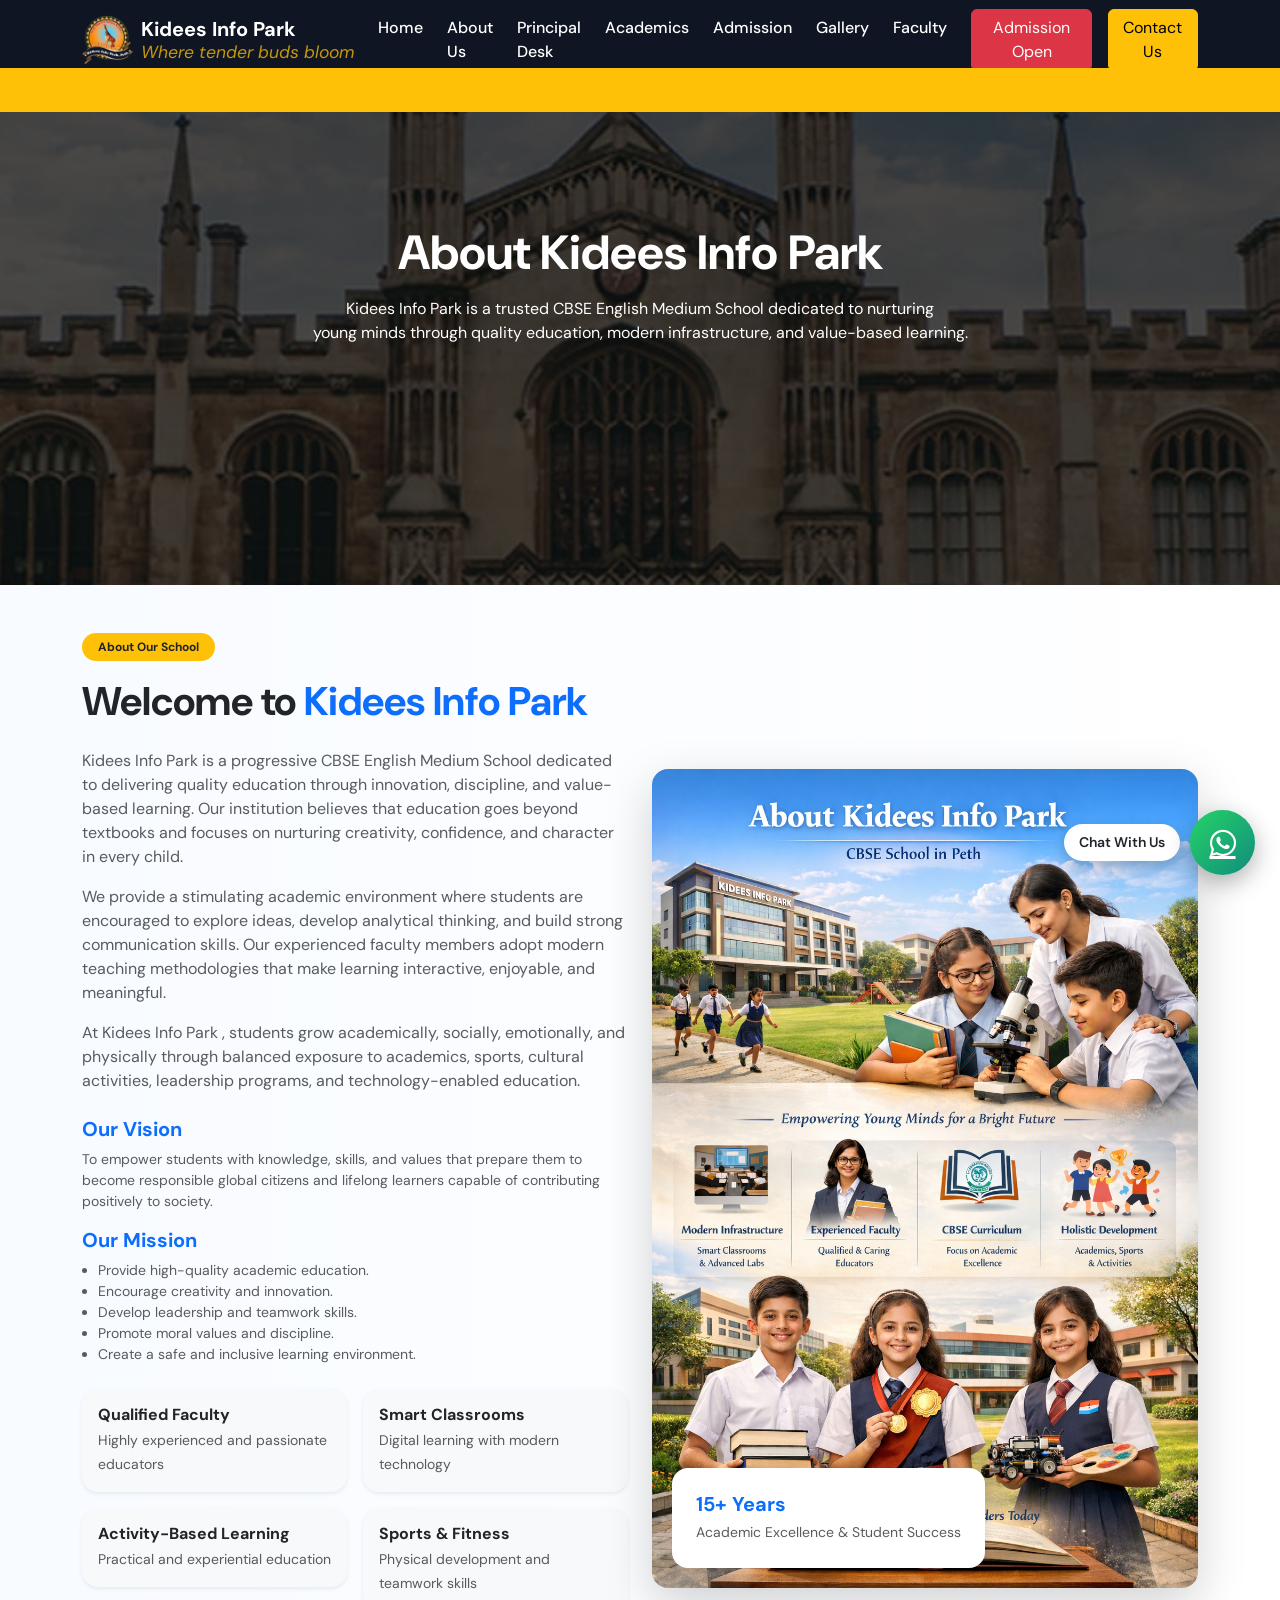
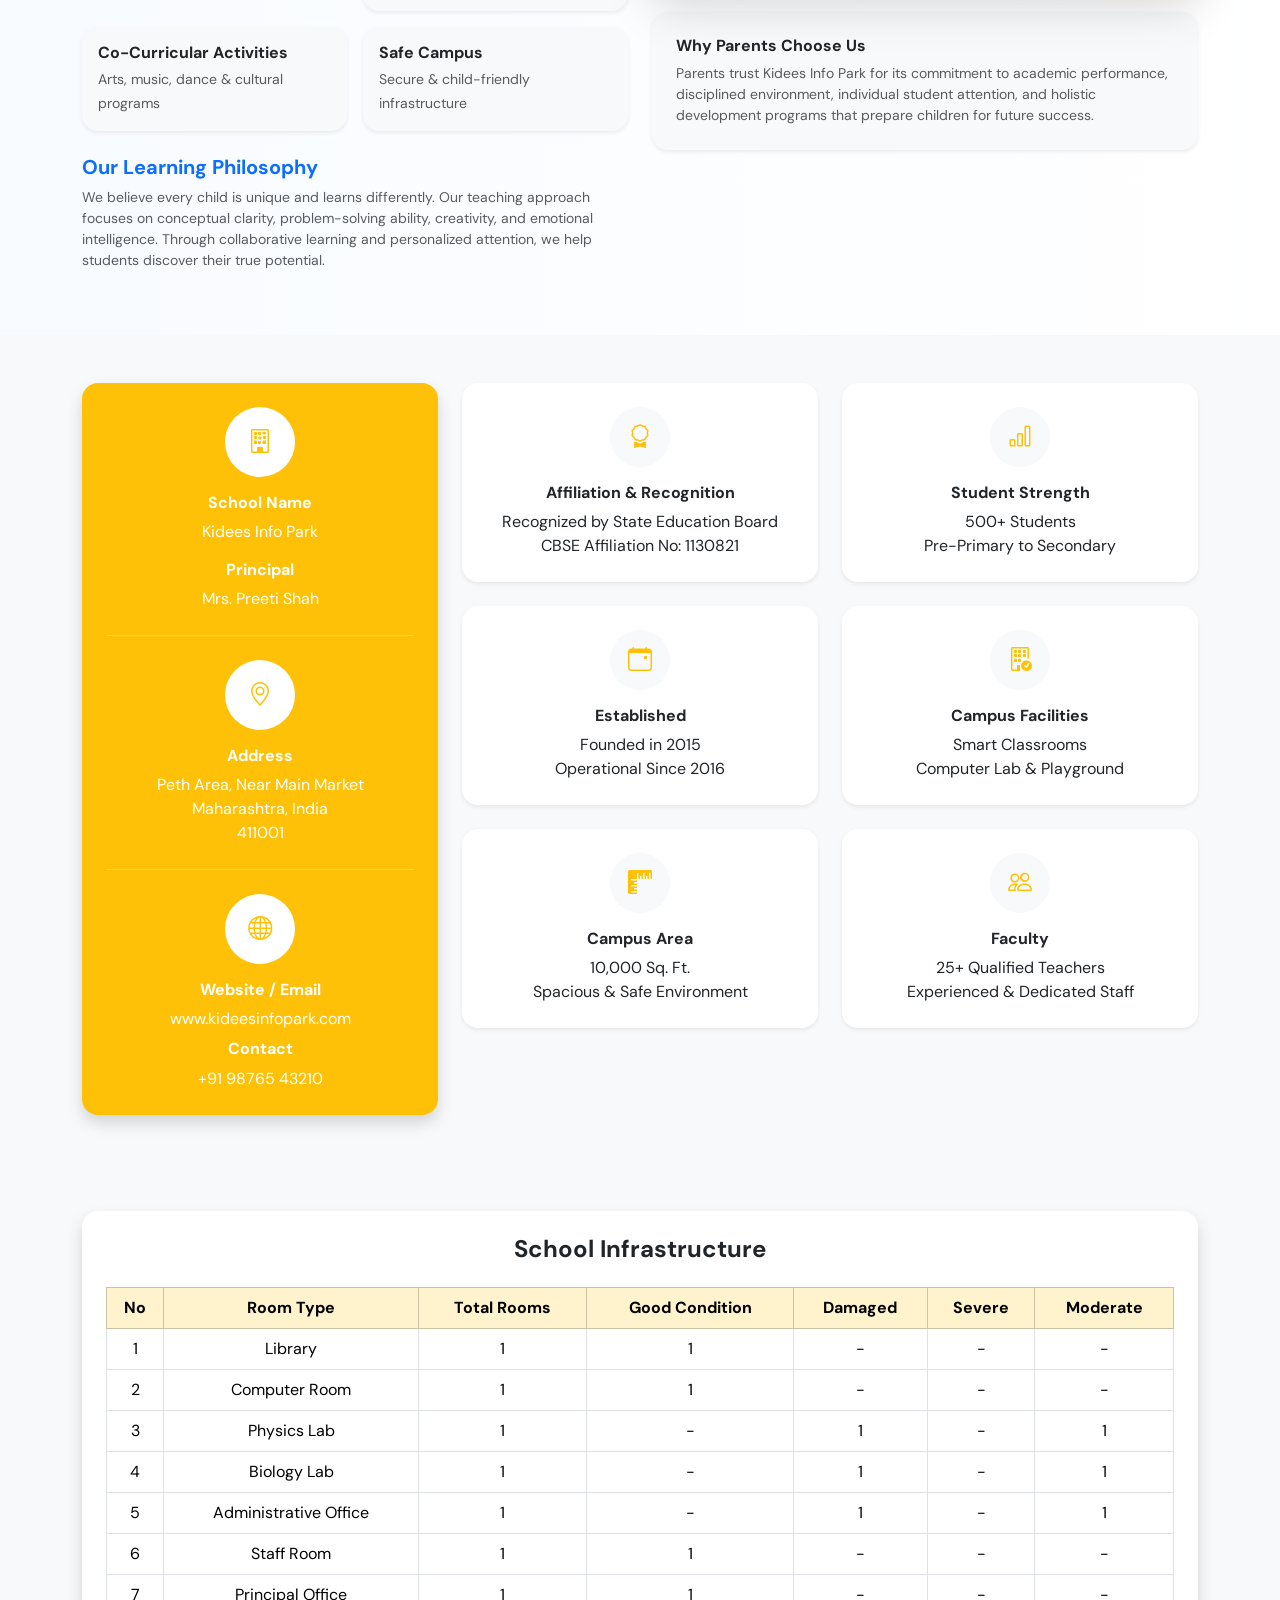
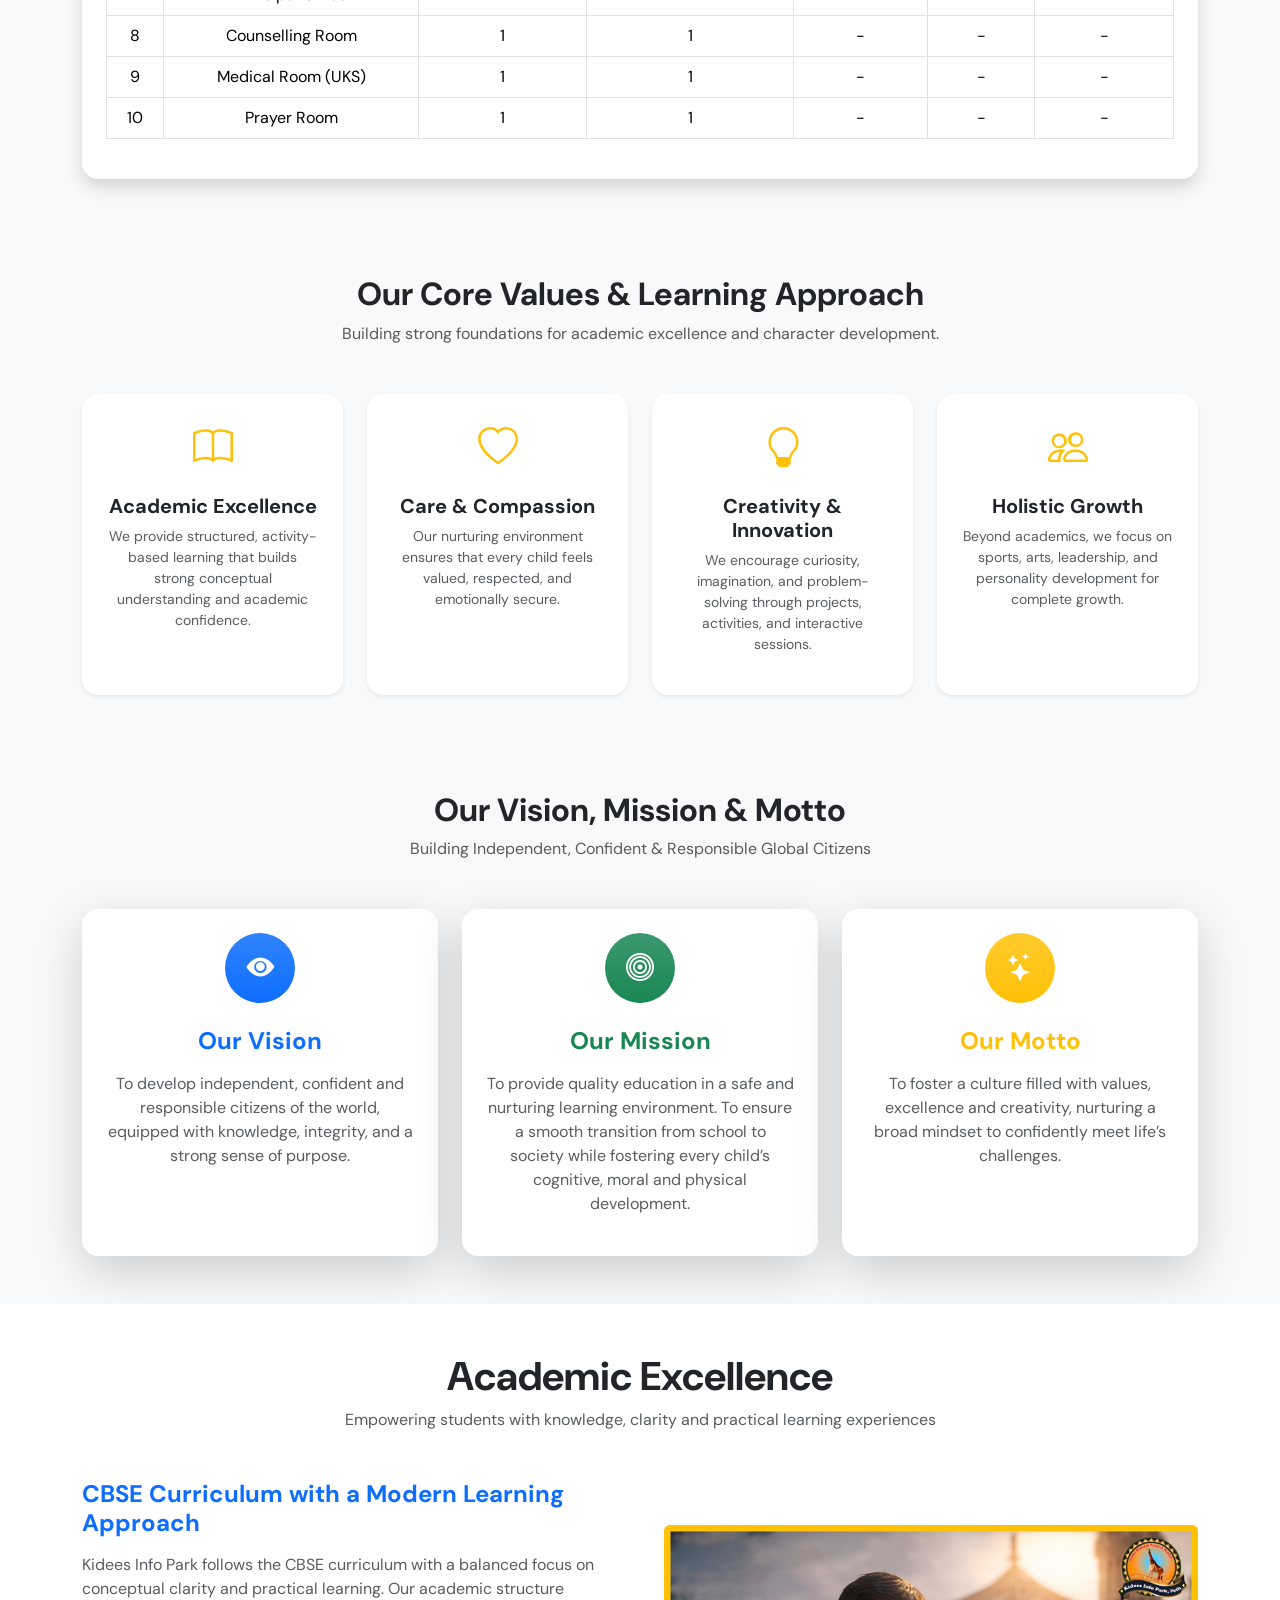
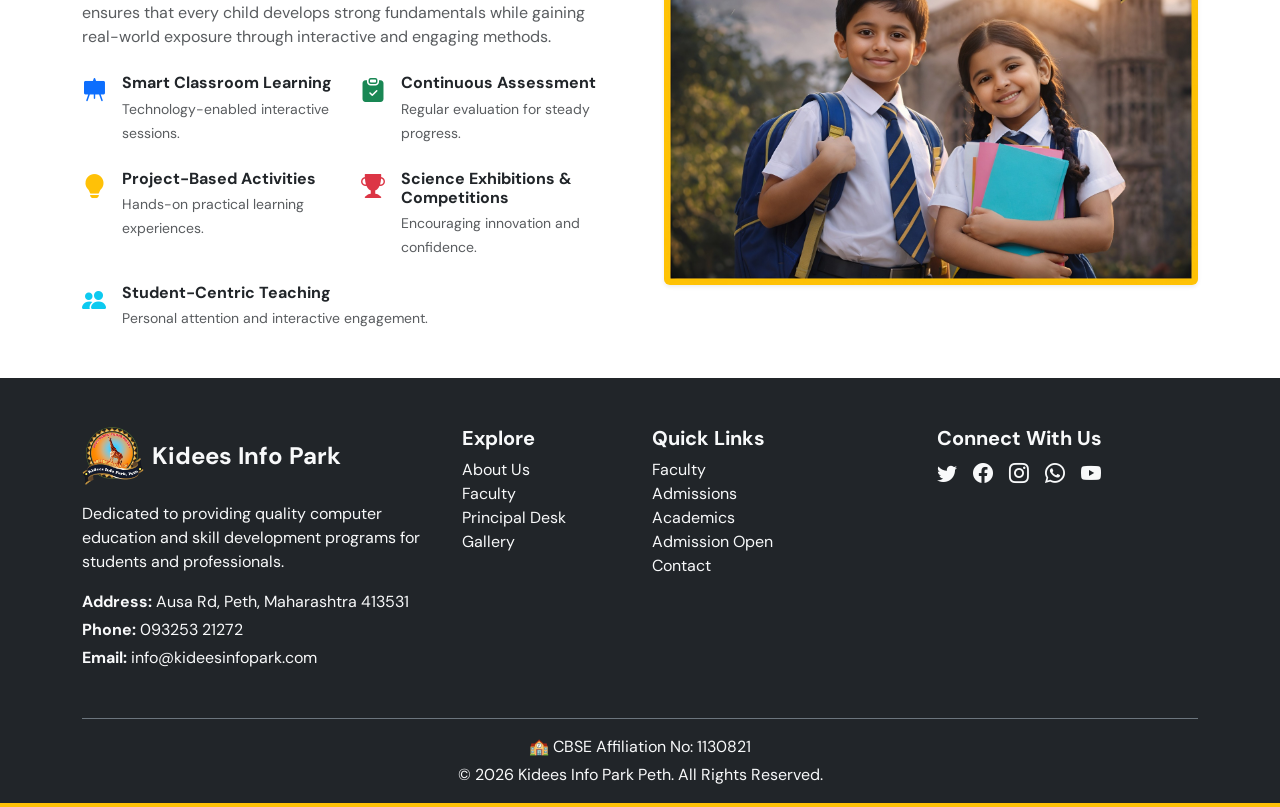
<file: about-us.html>
<!DOCTYPE html>
<html lang="en">

<head>
    <meta charset="UTF-8">
    <meta name="viewport" content="width=device-width, initial-scale=1.0">

    <!-- Primary SEO -->
    <title>About Kidees Info Park Peth | CBSE School in Latur</title>
    <meta name="description"
        content="Learn about Kidees Info Park Peth, a reputed CBSE English Medium School in Latur dedicated to holistic education, academic excellence, modern infrastructure, experienced faculty and student-centered learning from Pre-Primary to Grade X.">
    <meta name="robots" content="index, follow">
    <meta name="author" content="Kidees Info Park Peth">

    <!-- Canonical URL (Replace with real domain) -->
    <link rel="canonical" href="https://yourdomain.com/about.html">

    <!-- Favicon -->
    <link rel="icon" type="image/png" sizes="32x32" href="./images/favicon.png">

    <!-- Open Graph (Facebook, WhatsApp, LinkedIn) -->
    <meta property="og:title" content="About Kidees Info Park Peth | CBSE School in Latur">
    <meta property="og:description"
        content="Discover the vision, mission and values of Kidees Info Park Peth, providing quality CBSE education with holistic development and joyful learning environment in Latur.">
    <meta property="og:image" content="https://yourdomain.com/images/og-image.jpg">
    <meta property="og:url" content="https://yourdomain.com/about.html">
    <meta property="og:type" content="website">
    <meta property="og:site_name" content="Kidees Info Park Peth">

    <!-- Twitter Card -->
    <meta name="twitter:card" content="summary_large_image">
    <meta name="twitter:title" content="About Kidees Info Park Peth | CBSE English Medium School">
    <meta name="twitter:description"
        content="Explore our commitment to academic excellence, character building, sports, values and holistic development from Pre-Primary to Grade X.">
    <meta name="twitter:image" content="https://yourdomain.com/images/og-image.jpg">

    <!-- Bootstrap -->
    <link href="https://cdn.jsdelivr.net/npm/bootstrap@5.3.3/dist/css/bootstrap.min.css" rel="stylesheet">

    <!-- Font Awesome -->
    <link rel="stylesheet" href="https://cdnjs.cloudflare.com/ajax/libs/font-awesome/6.5.1/css/all.min.css">

    <!-- Google Font -->
    <link href="https://fonts.googleapis.com/css2?family=DM+Sans:wght@400;500;700&display=swap" rel="stylesheet">

    <!-- Bootstrap Icons -->
    <link rel="stylesheet" href="https://cdn.jsdelivr.net/npm/bootstrap-icons@1.11.1/font/bootstrap-icons.css">

    <!-- Custom CSS -->
    <link rel="stylesheet" href="style.css">
</head>

<body>

    <header class="">

        <nav class="navbar navbar-expand-lg navbar-dark fixed-top   shadow-sm" style="background-color: #101524;">

            <div class="container">

                <a class="navbar-brand d-flex align-items-center gap-2 fw-bold text-white" href="./index.html">
                    <img src="./images/kideesinfoparkpeth.png" alt="School Logo" height="45">

                    <div class="d-flex flex-column lh-sm">
                        <span>Kidees Info Park </span>
                        <small class="fw-normal fst-italic text-warning opacity-75">
                            Where tender buds bloom
                        </small>

                    </div>
                </a>


                <button class="navbar-toggler custom-toggler" type="button" data-bs-toggle="collapse"
                    data-bs-target="#navbarSupportedContent" aria-expanded="false">
                    <span></span>
                    <span></span>
                    <span></span>
                </button>


                <div class="collapse navbar-collapse" id="navbarSupportedContent">

                    <ul class="navbar-nav ms-auto mb-2 mb-lg-0 gap-lg-2 gap-1">

                        <li class="nav-item">
                            <a class="nav-link active" href="index.html">Home</a>
                        </li>

                        <li class="nav-item">
                            <a class="nav-link" href="./about-us.html">About Us</a>
                        </li>

                        <li class="nav-item">
                            <a class="nav-link" href="./principal-desk.html">Principal Desk</a>
                        </li>
                        <li class="nav-item">
                            <a class="nav-link" href="./academics.html">Academics</a>
                        </li>
                        <!-- 
                        <li class="nav-item dropdown">
                            <a class="nav-link dropdown-toggle" href="#" data-bs-toggle="dropdown">
                                Academics
                            </a>
                            <ul class="dropdown-menu mt-2">
                                <li><a class="dropdown-item" href="#">Pre-Primary</a></li>
                                <li><a class="dropdown-item" href="#">Primary</a></li>
                                <li><a class="dropdown-item" href="#">Secondary</a></li>
                            </ul>
                        </li> -->

                        <li class="nav-item">
                            <a class="nav-link" href="./admission.html">Admission</a>
                        </li>

                        <li class="nav-item">
                            <a class="nav-link" href="./gallery.html">Gallery</a>
                        </li>

                        <li class="nav-item">
                            <a class="nav-link" href="./faculty.html">Faculty</a>
                        </li>

                        <!-- <li class="nav-item">
                            <a class="nav-link" href="#">Contact Us</a>
                        </li> -->

                    </ul>
                    <a href="./admission.html" class="btn btn-danger ms-lg-3 mt-2 mt-lg-0 ">
                        Admission Open
                    </a>
                    <!-- Contact Button -->
                    <a href="./contact.html" class="btn btn-warning ms-lg-3 mt-2 mt-lg-0 ">
                        Contact Us
                    </a>


                </div>
            </div>
            <div class="admission-marquee d-none d-lg-block">
                <span>
                    🎓 Admissions Open for Academic Year 2026–27 at Kidees Info Park !
                    📚 Pre-Primary, Primary & Secondary Classes Now Enrolling — Quality Education, Caring Environment &
                    Experienced Faculty.
                    📝 Apply Today | Limited Seats Available | Secure Your Child’s Bright Future Now!
                </span>
            </div>

        </nav>

    </header>

    <!-- Hero Section -->
    <section class="position-relative d-flex align-items-center text-white"
        style="background: url('images/hero-about.png') center center / cover no-repeat; height:65vh;">

        <!-- Dark Overlay -->
        <div class="position-absolute top-0 start-0 w-100 h-100  opacity-50"></div>

        <div class="container text-center  position-relative">
            <div class="  rounded-4 bg-opacity-75 p-4 p-md-5 d-inline-block">
                <h1 class="fw-bold mb-3 display-5 display-md-4">
                    About Kidees Info Park
                </h1>
                <p class="">
                    Kidees Info Park is a trusted CBSE English Medium School dedicated to
                    nurturing<br> young minds through quality education, modern infrastructure,
                    and value-based learning.
                </p>
            </div>
        </div>

    </section>
    <section class="about-premium py-5">
        <div class="container">

            <div class="row align-items-center">

                <!-- Left Content -->
                <div class="col-lg-6 mb-5 mb-lg-0">

                    <span class="badge bg-warning text-dark px-3 py-2 mb-3 rounded-pill">
                        About Our School
                    </span>

                    <h2 class="fw-bold display-6 mb-4">
                        Welcome to <span class="text-primary">Kidees Info Park </span>
                    </h2>

                    <p class="text-muted">
                        Kidees Info Park is a progressive CBSE English Medium School
                        dedicated to delivering quality education through innovation,
                        discipline, and value-based learning. Our institution believes
                        that education goes beyond textbooks and focuses on nurturing
                        creativity, confidence, and character in every child.
                    </p>

                    <p class="text-muted">
                        We provide a stimulating academic environment where students
                        are encouraged to explore ideas, develop analytical thinking,
                        and build strong communication skills. Our experienced faculty
                        members adopt modern teaching methodologies that make learning
                        interactive, enjoyable, and meaningful.
                    </p>

                    <p class="text-muted mb-4">
                        At Kidees Info Park , students grow academically,
                        socially, emotionally, and physically through balanced exposure
                        to academics, sports, cultural activities, leadership programs,
                        and technology-enabled education.
                    </p>

                    <!-- Vision -->
                    <div class="mb-3">
                        <h5 class="fw-bold text-primary">Our Vision</h5>
                        <p class="text-muted small">
                            To empower students with knowledge, skills, and values that
                            prepare them to become responsible global citizens and
                            lifelong learners capable of contributing positively to society.
                        </p>
                    </div>

                    <!-- Mission -->
                    <div class="mb-4">
                        <h5 class="fw-bold text-primary">Our Mission</h5>
                        <ul class="text-muted small ps-3">
                            <li>Provide high-quality academic education.</li>
                            <li>Encourage creativity and innovation.</li>
                            <li>Develop leadership and teamwork skills.</li>
                            <li>Promote moral values and discipline.</li>
                            <li>Create a safe and inclusive learning environment.</li>
                        </ul>
                    </div>

                    <!-- Highlights -->
                    <div class="row g-3">

                        <div class="col-sm-6">
                            <div class="p-3 shadow-sm rounded-4 bg-light">
                                <h6 class="fw-bold mb-1">Qualified Faculty</h6>
                                <small class="text-muted">
                                    Highly experienced and passionate educators
                                </small>
                            </div>
                        </div>

                        <div class="col-sm-6">
                            <div class="p-3 shadow-sm rounded-4 bg-light">
                                <h6 class="fw-bold mb-1">Smart Classrooms</h6>
                                <small class="text-muted">
                                    Digital learning with modern technology
                                </small>
                            </div>
                        </div>

                        <div class="col-sm-6">
                            <div class="p-3 shadow-sm rounded-4 bg-light">
                                <h6 class="fw-bold mb-1">Activity-Based Learning</h6>
                                <small class="text-muted">
                                    Practical and experiential education
                                </small>
                            </div>
                        </div>

                        <div class="col-sm-6">
                            <div class="p-3 shadow-sm rounded-4 bg-light">
                                <h6 class="fw-bold mb-1">Sports & Fitness</h6>
                                <small class="text-muted">
                                    Physical development and teamwork skills
                                </small>
                            </div>
                        </div>

                        <div class="col-sm-6">
                            <div class="p-3 shadow-sm rounded-4 bg-light">
                                <h6 class="fw-bold mb-1">Co-Curricular Activities</h6>
                                <small class="text-muted">
                                    Arts, music, dance & cultural programs
                                </small>
                            </div>
                        </div>

                        <div class="col-sm-6">
                            <div class="p-3 shadow-sm rounded-4 bg-light">
                                <h6 class="fw-bold mb-1">Safe Campus</h6>
                                <small class="text-muted">
                                    Secure & child-friendly infrastructure
                                </small>
                            </div>
                        </div>

                    </div>

                    <!-- Learning Philosophy -->
                    <div class="mt-4">
                        <h5 class="fw-bold text-primary">Our Learning Philosophy</h5>
                        <p class="text-muted small">
                            We believe every child is unique and learns differently.
                            Our teaching approach focuses on conceptual clarity,
                            problem-solving ability, creativity, and emotional intelligence.
                            Through collaborative learning and personalized attention,
                            we help students discover their true potential.
                        </p>
                    </div>

                </div>

                <!-- Right Image Section -->
                <div class="col-lg-6">

                    <div class="position-relative">
                        <img src="images/school-building.jpg" class="img-fluid rounded-4 shadow-lg"
                            alt="School Building">

                        <!-- Floating Card -->
                        <div class="position-absolute bg-white shadow rounded-4 p-4" style="bottom:20px; left:20px;">
                            <h5 class="fw-bold text-primary mb-1">15+ Years</h5>
                            <small class="text-muted">
                                Academic Excellence & Student Success
                            </small>
                        </div>
                    </div>

                    <!-- Parent Trust -->
                    <div class="mt-4 p-4 bg-light rounded-4 shadow-sm">
                        <h6 class="fw-bold">Why Parents Choose Us</h6>
                        <p class="text-muted small mb-0">
                            Parents trust Kidees Info Park for its commitment
                            to academic performance, disciplined environment,
                            individual student attention, and holistic development
                            programs that prepare children for future success.
                        </p>
                    </div>

                </div>

            </div>

        </div>
    </section>

    <section class="py-5 bg-light">
        <div class="container">
            <div class="row g-4">

                <!-- LEFT SIDE ORANGE PANEL -->
                <div class="col-lg-4">
                    <div class="bg-warning rounded-4 text-white p-4 h-100 shadow">

                        <div class="text-center mb-4">
                            <div class="bg-white text-warning rounded-circle d-inline-flex align-items-center justify-content-center mb-3"
                                style="width:70px;height:70px;">
                                <i class="bi bi-building fs-4"></i>
                            </div>
                            <h6 class="fw-bold">School Name</h6>
                            <p class="mb-3">Kidees Info Park </p>

                            <h6 class="fw-bold">Principal</h6>
                            <p class="mb-0">Mrs. Preeti Shah</p>
                        </div>

                        <hr class="border-white">

                        <div class="text-center my-4">
                            <div class="bg-white text-warning rounded-circle d-inline-flex align-items-center justify-content-center mb-3"
                                style="width:70px;height:70px;">
                                <i class="bi bi-geo-alt fs-4"></i>
                            </div>
                            <h6 class="fw-bold">Address</h6>
                            <p class="mb-0">
                                Peth Area, Near Main Market<br>
                                Maharashtra, India<br>
                                411001
                            </p>
                        </div>

                        <hr class="border-white">

                        <div class="text-center mt-4">
                            <div class="bg-white text-warning rounded-circle d-inline-flex align-items-center justify-content-center mb-3"
                                style="width:70px;height:70px;">
                                <i class="bi bi-globe fs-4"></i>
                            </div>
                            <h6 class="fw-bold">Website / Email</h6>
                            <p class="mb-2">www.kideesinfopark.com</p>

                            <h6 class="fw-bold">Contact</h6>
                            <p class="mb-0">+91 98765 43210</p>
                        </div>

                    </div>
                </div>


                <!-- RIGHT SIDE CARDS -->
                <div class="col-lg-8">
                    <div class="row g-4">

                        <!-- Card 1 -->
                        <div class="col-md-6">
                            <div class="card border-0 shadow-sm rounded-4 h-100 text-center p-4">
                                <div class="bg-light rounded-circle d-inline-flex align-items-center justify-content-center mx-auto mb-3"
                                    style="width:60px;height:60px;">
                                    <i class="bi bi-award fs-4 text-warning"></i>
                                </div>
                                <h6 class="fw-bold">Affiliation & Recognition</h6>
                                <p class="mb-0">Recognized by State Education Board</p>
                                <p class="mb-0">CBSE Affiliation No: 1130821</p>
                            </div>
                        </div>

                        <!-- Card 2 -->
                        <div class="col-md-6">
                            <div class="card border-0 shadow-sm rounded-4 h-100 text-center p-4">
                                <div class="bg-light rounded-circle d-inline-flex align-items-center justify-content-center mx-auto mb-3"
                                    style="width:60px;height:60px;">
                                    <i class="bi bi-bar-chart fs-4 text-warning"></i>
                                </div>
                                <h6 class="fw-bold">Student Strength</h6>
                                <p class="mb-0">500+ Students</p>
                                <p class="mb-0">Pre-Primary to Secondary</p>
                            </div>
                        </div>

                        <!-- Card 3 -->
                        <div class="col-md-6">
                            <div class="card border-0 shadow-sm rounded-4 h-100 text-center p-4">
                                <div class="bg-light rounded-circle d-inline-flex align-items-center justify-content-center mx-auto mb-3"
                                    style="width:60px;height:60px;">
                                    <i class="bi bi-calendar-event fs-4 text-warning"></i>
                                </div>
                                <h6 class="fw-bold">Established</h6>
                                <p class="mb-0">Founded in 2015</p>
                                <p class="mb-0">Operational Since 2016</p>
                            </div>
                        </div>

                        <!-- Card 4 -->
                        <div class="col-md-6">
                            <div class="card border-0 shadow-sm rounded-4 h-100 text-center p-4">
                                <div class="bg-light rounded-circle d-inline-flex align-items-center justify-content-center mx-auto mb-3"
                                    style="width:60px;height:60px;">
                                    <i class="bi bi-building-check fs-4 text-warning"></i>
                                </div>
                                <h6 class="fw-bold">Campus Facilities</h6>
                                <p class="mb-0">Smart Classrooms</p>
                                <p class="mb-0">Computer Lab & Playground</p>
                            </div>
                        </div>

                        <!-- Card 5 -->
                        <div class="col-md-6">
                            <div class="card border-0 shadow-sm rounded-4 h-100 text-center p-4">
                                <div class="bg-light rounded-circle d-inline-flex align-items-center justify-content-center mx-auto mb-3"
                                    style="width:60px;height:60px;">
                                    <i class="bi bi-rulers fs-4 text-warning"></i>
                                </div>
                                <h6 class="fw-bold">Campus Area</h6>
                                <p class="mb-0">10,000 Sq. Ft.</p>
                                <p class="mb-0">Spacious & Safe Environment</p>
                            </div>
                        </div>

                        <!-- Card 6 -->
                        <div class="col-md-6">
                            <div class="card border-0 shadow-sm rounded-4 h-100 text-center p-4">
                                <div class="bg-light rounded-circle d-inline-flex align-items-center justify-content-center mx-auto mb-3"
                                    style="width:60px;height:60px;">
                                    <i class="bi bi-people fs-4 text-warning"></i>
                                </div>
                                <h6 class="fw-bold">Faculty</h6>
                                <p class="mb-0">25+ Qualified Teachers</p>
                                <p class="mb-0">Experienced & Dedicated Staff</p>
                            </div>
                        </div>

                    </div>
                </div>

            </div>
        </div>
    </section>


    <section class="py-5 bg-light">
        <div class="container">

            <!-- Infrastructure Table -->
            <div class="card shadow border-0 rounded-4">
                <div class="card-body p-4">

                    <h4 class="fw-bold mb-4 text-center">School Infrastructure</h4>

                    <div class="table-responsive">
                        <table class="table table-bordered align-middle text-center">
                            <thead class="table-warning">
                                <tr>
                                    <th>No</th>
                                    <th>Room Type</th>
                                    <th>Total Rooms</th>
                                    <th>Good Condition</th>
                                    <th>Damaged</th>
                                    <th>Severe</th>
                                    <th>Moderate</th>
                                </tr>
                            </thead>
                            <tbody>
                                <tr>
                                    <td>1</td>
                                    <td>Library</td>
                                    <td>1</td>
                                    <td>1</td>
                                    <td>-</td>
                                    <td>-</td>
                                    <td>-</td>
                                </tr>
                                <tr>
                                    <td>2</td>
                                    <td>Computer Room</td>
                                    <td>1</td>
                                    <td>1</td>
                                    <td>-</td>
                                    <td>-</td>
                                    <td>-</td>
                                </tr>
                                <tr>
                                    <td>3</td>
                                    <td>Physics Lab</td>
                                    <td>1</td>
                                    <td>-</td>
                                    <td>1</td>
                                    <td>-</td>
                                    <td>1</td>
                                </tr>
                                <tr>
                                    <td>4</td>
                                    <td>Biology Lab</td>
                                    <td>1</td>
                                    <td>-</td>
                                    <td>1</td>
                                    <td>-</td>
                                    <td>1</td>
                                </tr>
                                <tr>
                                    <td>5</td>
                                    <td>Administrative Office</td>
                                    <td>1</td>
                                    <td>-</td>
                                    <td>1</td>
                                    <td>-</td>
                                    <td>1</td>
                                </tr>
                                <tr>
                                    <td>6</td>
                                    <td>Staff Room</td>
                                    <td>1</td>
                                    <td>1</td>
                                    <td>-</td>
                                    <td>-</td>
                                    <td>-</td>
                                </tr>
                                <tr>
                                    <td>7</td>
                                    <td>Principal Office</td>
                                    <td>1</td>
                                    <td>1</td>
                                    <td>-</td>
                                    <td>-</td>
                                    <td>-</td>
                                </tr>
                                <tr>
                                    <td>8</td>
                                    <td>Counselling Room</td>
                                    <td>1</td>
                                    <td>1</td>
                                    <td>-</td>
                                    <td>-</td>
                                    <td>-</td>
                                </tr>
                                <tr>
                                    <td>9</td>
                                    <td>Medical Room (UKS)</td>
                                    <td>1</td>
                                    <td>1</td>
                                    <td>-</td>
                                    <td>-</td>
                                    <td>-</td>
                                </tr>
                                <tr>
                                    <td>10</td>
                                    <td>Prayer Room</td>
                                    <td>1</td>
                                    <td>1</td>
                                    <td>-</td>
                                    <td>-</td>
                                    <td>-</td>
                                </tr>
                            </tbody>
                        </table>
                    </div>

                </div>
            </div>

        </div>
    </section>
    <section class="py-5 bg-light">
        <div class="container">

            <!-- Section Heading -->
            <div class="text-center mb-5">
                <h2 class="fw-bold">Our Core Values & Learning Approach</h2>
                <p class="text-muted">
                    Building strong foundations for academic excellence and character development.
                </p>
            </div>

            <div class="row g-4">

                <!-- Value 1 -->
                <div class="col-md-6 col-lg-3">
                    <div class="card border-0 shadow-sm h-100 text-center p-4 rounded-4">
                        <div class="text-warning mb-3">
                            <i class="bi bi-book fs-1"></i>
                        </div>
                        <h5 class="fw-bold">Academic Excellence</h5>
                        <p class="text-muted small">
                            We provide structured, activity-based learning that builds strong
                            conceptual understanding and academic confidence.
                        </p>
                    </div>
                </div>

                <!-- Value 2 -->
                <div class="col-md-6 col-lg-3">
                    <div class="card border-0 shadow-sm h-100 text-center p-4 rounded-4">
                        <div class="text-warning mb-3">
                            <i class="bi bi-heart fs-1"></i>
                        </div>
                        <h5 class="fw-bold">Care & Compassion</h5>
                        <p class="text-muted small">
                            Our nurturing environment ensures that every child feels valued,
                            respected, and emotionally secure.
                        </p>
                    </div>
                </div>

                <!-- Value 3 -->
                <div class="col-md-6 col-lg-3">
                    <div class="card border-0 shadow-sm h-100 text-center p-4 rounded-4">
                        <div class="text-warning mb-3">
                            <i class="bi bi-lightbulb fs-1"></i>
                        </div>
                        <h5 class="fw-bold">Creativity & Innovation</h5>
                        <p class="text-muted small">
                            We encourage curiosity, imagination, and problem-solving through
                            projects, activities, and interactive sessions.
                        </p>
                    </div>
                </div>

                <!-- Value 4 -->
                <div class="col-md-6 col-lg-3">
                    <div class="card border-0 shadow-sm h-100 text-center p-4 rounded-4">
                        <div class="text-warning mb-3">
                            <i class="bi bi-people fs-1"></i>
                        </div>
                        <h5 class="fw-bold">Holistic Growth</h5>
                        <p class="text-muted small">
                            Beyond academics, we focus on sports, arts, leadership, and
                            personality development for complete growth.
                        </p>
                    </div>
                </div>

            </div>

        </div>
    </section>
    <!-- Vision Mission Section Start -->
    <section class="py-5 bg-light" id="vision-mission">
        <div class="container">

            <!-- Section Heading -->
            <div class="text-center mb-5">
                <h2 class="fw-bold">
                    Our Vision, Mission & Motto</h2>
                <p class="text-muted">
                    Building Independent, Confident & Responsible Global Citizens
                </p>
            </div>

            <div class="row g-4">

                <!-- Vision Card -->
                <div class="col-lg-4 col-md-6">
                    <div class="card border-0 shadow-lg h-100 rounded-4 p-4 text-center vision-card">
                        <div class="icon-box bg-primary bg-gradient text-white mb-4 mx-auto">
                            <i class="bi bi-eye-fill fs-3"></i>
                        </div>
                        <h4 class="fw-bold text-primary mb-3">Our Vision</h4>
                        <p class="text-muted">
                            To develop independent, confident and responsible citizens of the world,
                            equipped with knowledge, integrity, and a strong sense of purpose.
                        </p>
                    </div>
                </div>

                <!-- Mission Card -->
                <div class="col-lg-4 col-md-6">
                    <div class="card border-0 shadow-lg h-100 rounded-4 p-4 text-center mission-card">
                        <div class="icon-box bg-success bg-gradient text-white mb-4 mx-auto">
                            <i class="bi bi-bullseye fs-3"></i>
                        </div>
                        <h4 class="fw-bold text-success mb-3">Our Mission</h4>
                        <p class="text-muted">
                            To provide quality education in a safe and nurturing learning environment.
                            To ensure a smooth transition from school to society while fostering every
                            child’s cognitive, moral and physical development.
                        </p>
                    </div>
                </div>

                <!-- Motto Card -->
                <div class="col-lg-4 col-md-12">
                    <div class="card border-0 shadow-lg h-100 rounded-4 p-4 text-center motto-card">
                        <div class="icon-box bg-warning bg-gradient text-white mb-4 mx-auto">
                            <i class="bi bi-stars fs-3"></i>
                        </div>
                        <h4 class="fw-bold text-warning mb-3">Our Motto</h4>
                        <p class="text-muted">
                            To foster a culture filled with values, excellence and creativity,
                            nurturing a broad mindset to confidently meet life’s challenges.
                        </p>
                    </div>
                </div>

            </div>
        </div>
    </section>
    <!-- Vision Mission Section End -->

    <!-- Academic Excellence Section Start -->
    <section class="py-5 bg-white" id="academic-excellence">
        <div class="container">

            <!-- Section Heading -->
            <div class="text-center mb-4 mb-md-5">
                <h2 class="fw-bold display-6 display-md-5">
                    Academic Excellence
                </h2>
                <p class="text-muted px-2 px-md-5 mx-auto" style="max-width: 700px;">
                    Empowering students with knowledge, clarity and practical learning experiences
                </p>
            </div>

            <div class="row align-items-center g-4 g-lg-5">

                <!-- Left Content -->
                <div class="col-12 col-lg-6 order-2 order-lg-1">

                    <h4 class="fw-bold mb-3 text-primary text-center text-lg-start">
                        CBSE Curriculum with a Modern Learning Approach
                    </h4>

                    <p class="text-muted mb-4 text-center text-lg-start">
                        Kidees Info Park follows the CBSE curriculum with a balanced focus on
                        conceptual clarity and practical learning. Our academic structure ensures
                        that every child develops strong fundamentals while gaining real-world
                        exposure through interactive and engaging methods.
                    </p>

                    <div class="row g-4">

                        <div class="col-12 col-md-6">
                            <div class="d-flex align-items-start">
                                <i class="bi bi-easel-fill text-primary fs-4 me-3 flex-shrink-0"></i>
                                <div>
                                    <h6 class="fw-bold mb-1">Smart Classroom Learning</h6>
                                    <small class="text-muted">Technology-enabled interactive sessions.</small>
                                </div>
                            </div>
                        </div>

                        <div class="col-12 col-md-6">
                            <div class="d-flex align-items-start">
                                <i class="bi bi-clipboard-check-fill text-success fs-4 me-3 flex-shrink-0"></i>
                                <div>
                                    <h6 class="fw-bold mb-1">Continuous Assessment</h6>
                                    <small class="text-muted">Regular evaluation for steady progress.</small>
                                </div>
                            </div>
                        </div>

                        <div class="col-12 col-md-6">
                            <div class="d-flex align-items-start">
                                <i class="bi bi-lightbulb-fill text-warning fs-4 me-3 flex-shrink-0"></i>
                                <div>
                                    <h6 class="fw-bold mb-1">Project-Based Activities</h6>
                                    <small class="text-muted">Hands-on practical learning experiences.</small>
                                </div>
                            </div>
                        </div>

                        <div class="col-12 col-md-6">
                            <div class="d-flex align-items-start">
                                <i class="bi bi-trophy-fill text-danger fs-4 me-3 flex-shrink-0"></i>
                                <div>
                                    <h6 class="fw-bold mb-1">Science Exhibitions & Competitions</h6>
                                    <small class="text-muted">Encouraging innovation and confidence.</small>
                                </div>
                            </div>
                        </div>

                        <div class="col-12">
                            <div class="d-flex align-items-start">
                                <i class="bi bi-people-fill text-info fs-4 me-3 flex-shrink-0"></i>
                                <div>
                                    <h6 class="fw-bold mb-1">Student-Centric Teaching</h6>
                                    <small class="text-muted">Personal attention and interactive engagement.</small>
                                </div>
                            </div>
                        </div>

                    </div>
                </div>

                <!-- Right Image -->
                <div class="col-12 col-lg-6 order-1 order-lg-2 text-center mb-4 mb-lg-0">
                    <img src="./images/academic-excellence.png" alt="Academic Excellence at Kidees Info Park"
                        class="img-fluid w-100 rounded shadow-sm">
                </div>

            </div>
        </div>
    </section>
    <!-- Academic Excellence Section End -->


    <!-- Premium WhatsApp Floating Button -->
    <div class="whatsapp-wrapper">
        <span class="whatsapp-label">Chat With Us</span>
        <a href="https://wa.me/919325321272" target="_blank" class="whatsapp-float">
            <i class="fab fa-whatsapp"></i>
        </a>
    </div>

    <!-- Footer -->
    <footer class="bg-dark text-light pt-5">
        <div class="container">

            <div class="row align-items-start">

                <!-- Left Column: Logo & Contact -->
                <div class="col-12 col-md-4 mb-4 text-center text-md-start">
                    <div class="d-flex align-items-center justify-content-center justify-content-md-start mb-3">
                        <img src="./images/kideesinfoparkpeth.png" alt="Kidees Info Park Logo" style="height:60px;">
                        <span class="fw-bold ms-2 fs-4">Kidees Info Park</span>
                    </div>
                    <p class="fs-6">
                        Dedicated to providing quality computer education and skill development programs for students
                        and professionals.
                    </p>
                    <p class="mb-1 fs-6">
                        <strong>Address:</strong> Ausa Rd, Peth, Maharashtra 413531
                    </p>
                    <p class="mb-1 fs-6">
                        <strong>Phone:</strong>
                        <a href="tel:+919325321272" class="text-light text-decoration-none">
                            093253 21272
                        </a>
                    </p>

                    <p class="mb-2 fs-6">
                        <strong>Email:</strong>
                        <a href="mailto:info@kideesinfopark.com" class="text-light text-decoration-none">
                            info@kideesinfopark.com
                        </a>
                    </p>

                </div>

                <!-- Middle Column: Navigation -->
                <div class="col-6 col-md-2 mb-4 text-center text-md-start">
                    <h6 class="fw-bold fs-5">Explore</h6>
                    <ul class="list-unstyled fs-6">
                        <li><a href="./about-us.html" class="text-light text-decoration-none">About Us</a></li>
                        <li><a href="./faculty.html" class="text-light text-decoration-none">Faculty</a></li>
                        <li><a href="./principal-desk.html" class="text-light text-decoration-none">Principal Desk</a>
                        </li>
                        <li><a href="./gallery.html" class="text-light text-decoration-none">Gallery</a></li>
                    </ul>
                </div>

                <div class="col-6 col-md-3 mb-4 text-center text-md-start">
                    <h6 class="fw-bold fs-5">Quick Links</h6>
                    <ul class="list-unstyled fs-6">
                        <li><a href="#" class="text-light text-decoration-none">Faculty</a></li>
                        <li><a href="./admission.html" class="text-light text-decoration-none">Admissions</a></li>
                        <li><a href="./academics.html" class="text-light text-decoration-none">Academics</a></li>
                        <li><a href="./admission.html" class="text-light text-decoration-none">Admission Open</a></li>
                        <li><a href="./contact.html" class="text-light text-decoration-none">Contact</a></li>
                    </ul>
                </div>

                <!-- Right Column: Social Media -->
                <div class="col-12 col-md-3 mb-4 text-center text-md-start">
                    <h6 class="fw-bold fs-5">Connect With Us</h6>
                    <div class="d-flex justify-content-center justify-content-md-start gap-3 mt-2 fs-5">
                        <a href="https://x.com/kideesinfopark" target="_blank" class="text-light"><i
                                class="bi bi-twitter"></i></a>
                        <a href="https://www.facebook.com/kideesinfopark/" target="_blank" class="text-light"><i
                                class="bi bi-facebook"></i></a>
                        <a href="https://www.instagram.com/kideesinfopark" target="_blank" class="text-light"><i
                                class="bi bi-instagram"></i></a>
                        <a href="https://www.youtube.com/@kideesinfoparklatur9952" target="_blank" class="text-light">
                            <i class="bi bi-whatsapp"></i>
                        </a>
                        <a href="https://www.youtube.com/@kideesinfoparklatur9952" target="_blank"
                            rel="noopener noreferrer" class="text-light">
                            <i class="bi bi-youtube"></i>
                        </a>
                    </div>
                </div>
            </div>

            <!-- Bottom -->
            <div class="text-center border-top border-secondary py-3 mt-3 fs-6">
                <p class="mb-1">
                    🏫 CBSE Affiliation No: 1130821
                </p>
                &copy; 2026 Kidees Info Park Peth. All Rights Reserved.
            </div>
        </div>
    </footer>

    <!-- Orange line -->
    <div class="bg-warning" style="height:4px;"></div>




    <script src="script.js"></script>
    <script src="https://cdn.jsdelivr.net/npm/bootstrap@5.3.3/dist/js/bootstrap.bundle.min.js"></script>
</body>

</html>
</file>
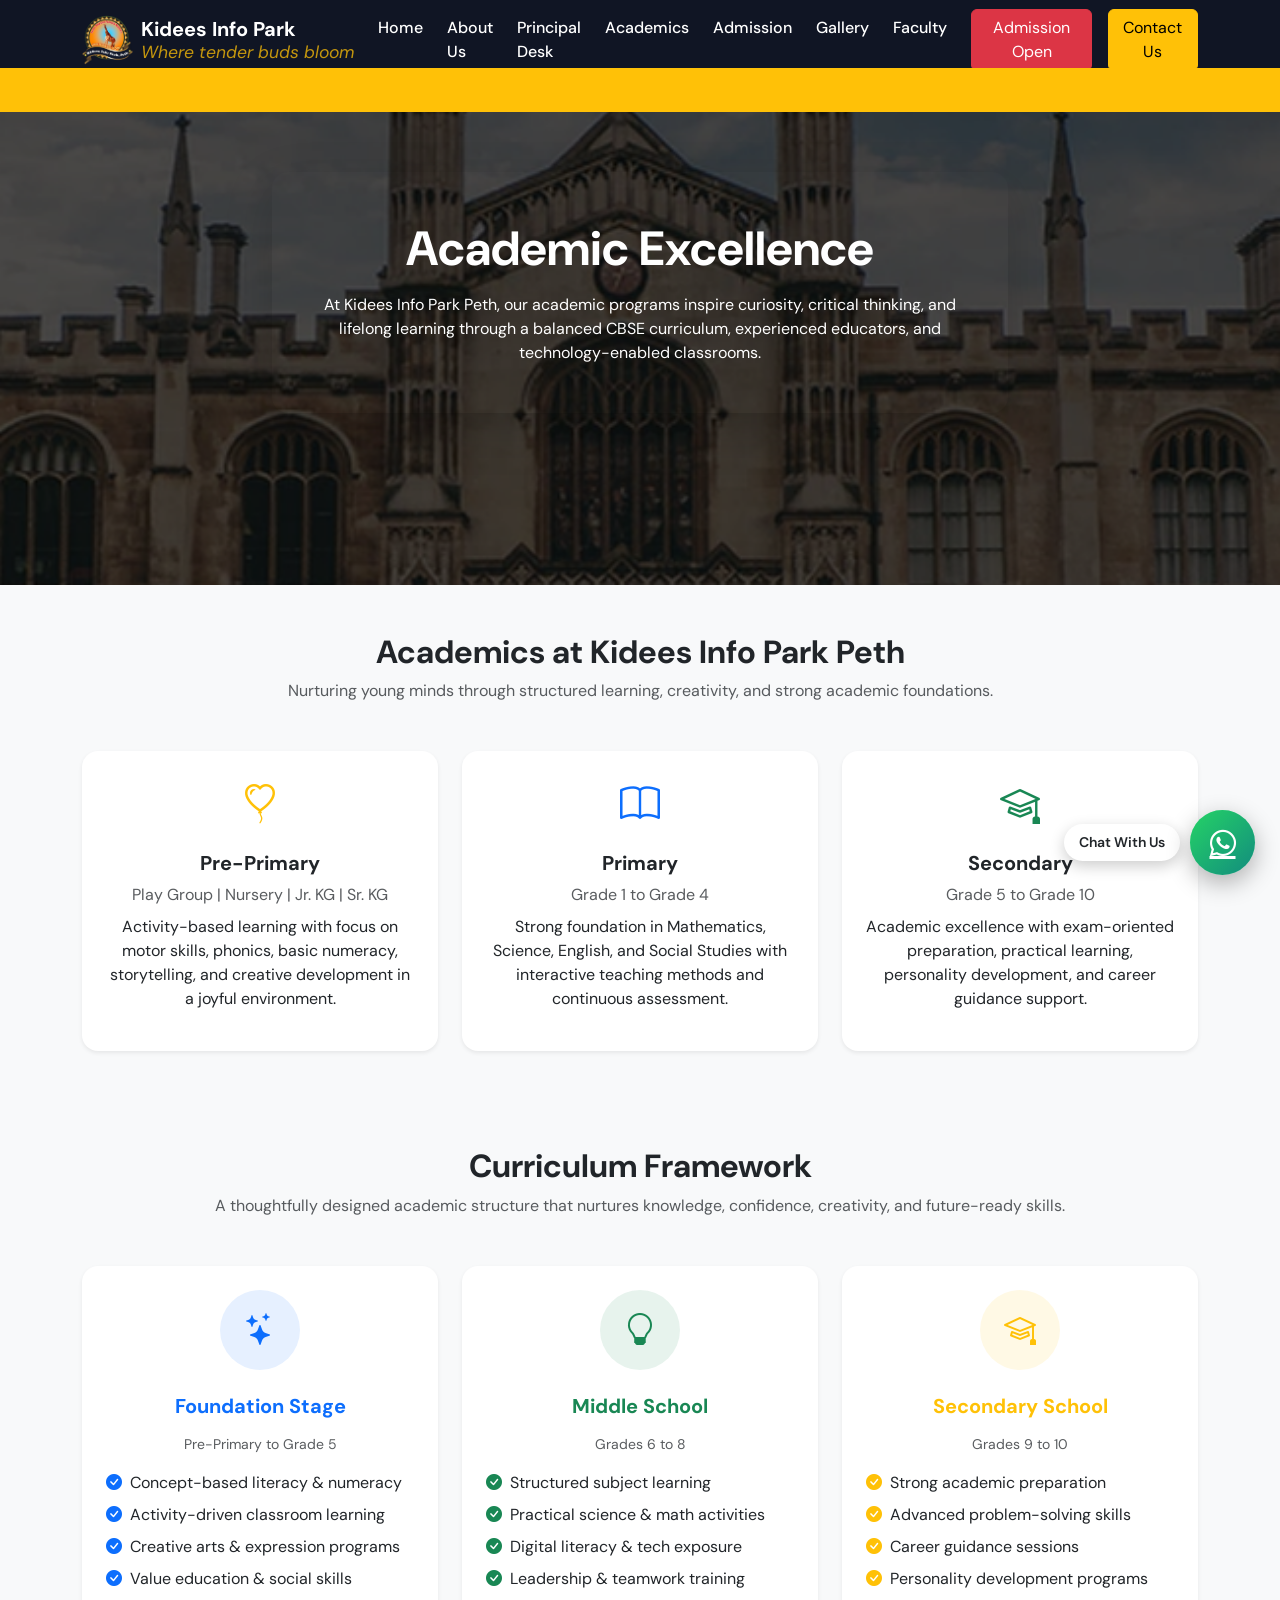
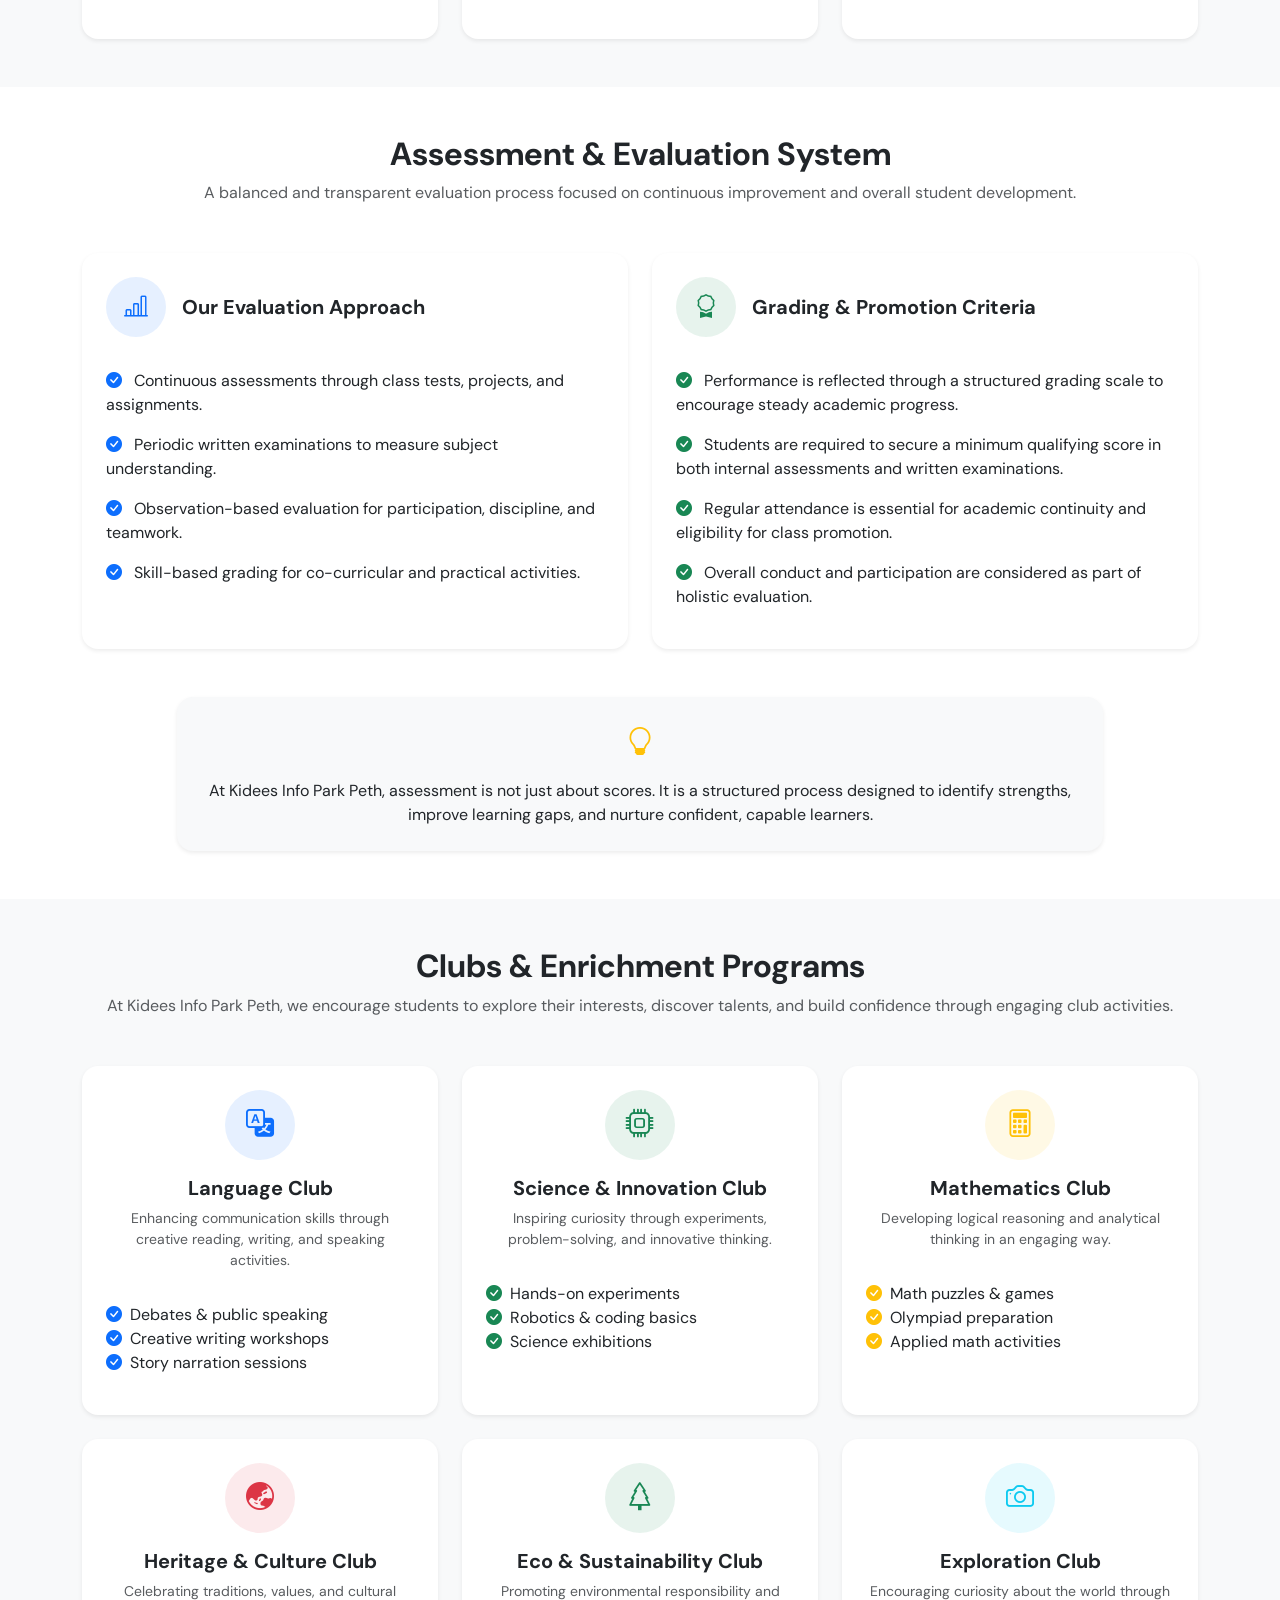
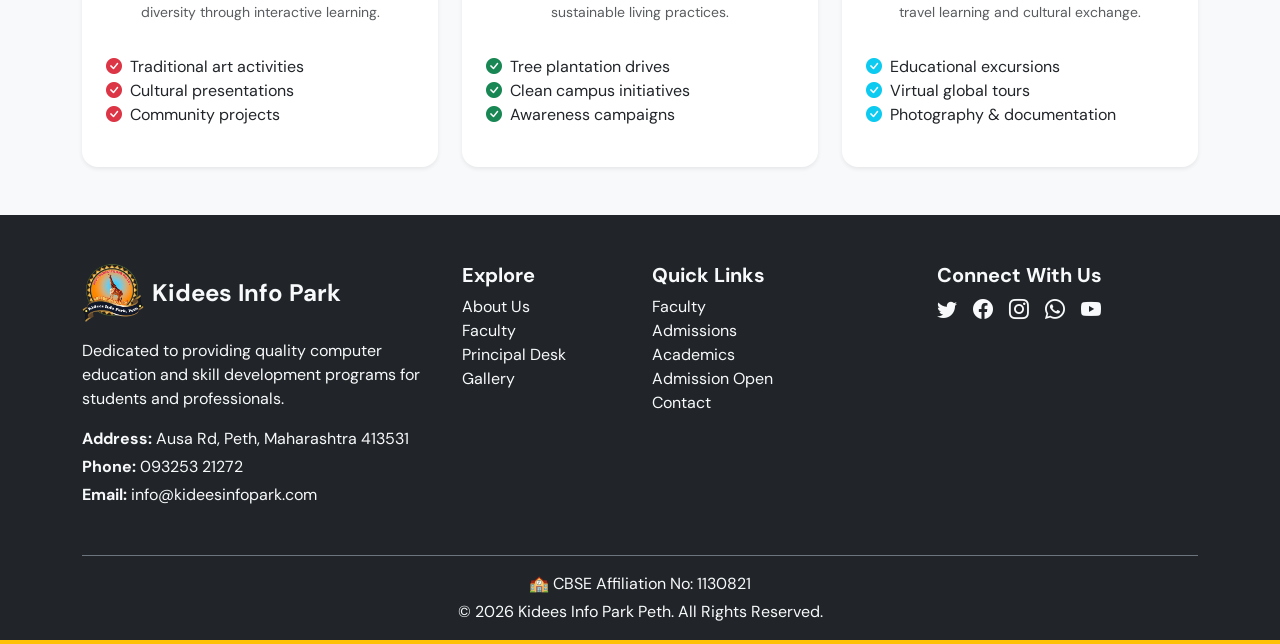
<file: academics.html>
<!DOCTYPE html>
<html lang="en">

<head>
    <meta charset="UTF-8">
    <meta name="viewport" content="width=device-width, initial-scale=1.0">

    <!-- Primary SEO -->
    <title>Academics | Kidees Info Park Peth | CBSE School in Latur</title>
    <meta name="description"
        content="Explore the academic curriculum at Kidees Info Park Peth, a leading CBSE English Medium School in Latur offering conceptual learning, activity-based education and holistic development from Pre-Primary to Grade X.">
    <meta name="keywords"
        content="Academics at Kidees Info Park, CBSE Curriculum in Latur, Pre Primary School in Latur, Grade X CBSE School, Conceptual Learning School, Best CBSE School in Latur">
    <meta name="author" content="Kidees Info Park Peth">
    <meta name="robots" content="index, follow">

    <!-- Canonical URL (Replace with actual domain) -->
    <link rel="canonical" href="https://yourdomain.com/academics.html">

    <!-- Favicon -->
    <link rel="icon" type="image/png" sizes="32x32" href="./images/favicon.png">

    <!-- Open Graph -->
    <meta property="og:title" content="Academics | Kidees Info Park Peth">
    <meta property="og:description"
        content="CBSE curriculum with activity-based learning, hands-on projects and cognitive development at Kidees Info Park Peth in Latur.">
    <meta property="og:image" content="https://yourdomain.com/images/academics-og.jpg">
    <meta property="og:url" content="https://yourdomain.com/academics.html">
    <meta property="og:type" content="website">
    <meta property="og:site_name" content="Kidees Info Park Peth">

    <!-- Twitter Card -->
    <meta name="twitter:card" content="summary_large_image">
    <meta name="twitter:title" content="Academic Excellence | Kidees Info Park Peth">
    <meta name="twitter:description"
        content="Holistic and conceptual CBSE education from Pre-Primary to Grade X in Latur.">
    <meta name="twitter:image" content="https://yourdomain.com/images/academics-og.jpg">

    <!-- Bootstrap -->
    <link href="https://cdn.jsdelivr.net/npm/bootstrap@5.3.3/dist/css/bootstrap.min.css" rel="stylesheet">

    <!-- Font Awesome -->
    <link rel="stylesheet" href="https://cdnjs.cloudflare.com/ajax/libs/font-awesome/6.5.1/css/all.min.css">

    <!-- Google Font -->
    <link href="https://fonts.googleapis.com/css2?family=DM+Sans:wght@400;500;700&display=swap" rel="stylesheet">

    <!-- Bootstrap Icons -->
    <link rel="stylesheet" href="https://cdn.jsdelivr.net/npm/bootstrap-icons@1.11.1/font/bootstrap-icons.css">

    <!-- Custom CSS -->
    <link rel="stylesheet" href="style.css">

    <!-- Page Specific Styling -->
    <style>
        /* Gallery Card */
        .home-gallery-card {
            position: relative;
            overflow: hidden;
            border-radius: 12px;
            cursor: pointer;
        }

        .home-gallery-card img {
            width: 100%;
            height: 250px;
            object-fit: cover;
            transition: 0.4s ease;
        }

        .home-gallery-card:hover img {
            transform: scale(1.08);
        }

        .gallery-overlay {
            position: absolute;
            bottom: 0;
            width: 100%;
            padding: 15px;
            background: linear-gradient(to top, rgba(0, 0, 0, 0.8), transparent);
            color: #fff;
        }

        /* Modal slider media */
        .carousel-item img,
        .carousel-item video {
            width: 100%;
            max-height: 80vh;
            object-fit: contain;
            background: #000;
        }

        .modal-content {
            border-radius: 15px;
            overflow: hidden;
        }
    </style>
</head>

<body>

    <header class="">

        <nav class="navbar navbar-expand-lg navbar-dark fixed-top   shadow-sm" style="background-color: #101524;">

            <div class="container">

                <a class="navbar-brand d-flex align-items-center gap-2 fw-bold text-white" href="./index.html">
                    <img src="./images/kideesinfoparkpeth.png" alt="School Logo" height="45">

                    <div class="d-flex flex-column lh-sm">
                        <span>Kidees Info Park</span>
                        <small class="fw-normal fst-italic text-warning opacity-75">
                            Where tender buds bloom
                        </small>
                    </div>
                </a>


                <button class="navbar-toggler custom-toggler" type="button" data-bs-toggle="collapse"
                    data-bs-target="#navbarSupportedContent" aria-expanded="false">
                    <span></span>
                    <span></span>
                    <span></span>
                </button>


                <div class="collapse navbar-collapse" id="navbarSupportedContent">

                    <ul class="navbar-nav ms-auto mb-2 mb-lg-0 gap-lg-2 gap-1">

                        <li class="nav-item">
                            <a class="nav-link active" href="index.html">Home</a>
                        </li>

                        <li class="nav-item">
                            <a class="nav-link" href="./about-us.html">About Us</a>
                        </li>

                        <li class="nav-item">
                            <a class="nav-link" href="./principal-desk.html">Principal Desk</a>
                        </li>
                        <li class="nav-item">
                            <a class="nav-link" href="./academics.html">Academics</a>
                        </li>

                        <!-- <li class="nav-item dropdown">
                            <a class="nav-link dropdown-toggle" href="#" data-bs-toggle="dropdown">
                                Academics
                            </a>
                            <ul class="dropdown-menu mt-2">
                                <li><a class="dropdown-item" href="#">Pre-Primary</a></li>
                                <li><a class="dropdown-item" href="#">Primary</a></li>
                                <li><a class="dropdown-item" href="#">Secondary</a></li>
                            </ul>
                        </li> -->

                        <li class="nav-item">
                            <a class="nav-link" href="./admission.html">Admission</a>
                        </li>

                        <li class="nav-item">
                            <a class="nav-link" href="./gallery.html">Gallery</a>
                        </li>

                        <li class="nav-item">
                            <a class="nav-link" href="./faculty.html">Faculty</a>
                        </li>

                        <!-- <li class="nav-item">
                            <a class="nav-link" href="#">Contact Us</a>
                        </li> -->

                    </ul>
                    <a href="./admission.html" class="btn btn-danger ms-lg-3 mt-2 mt-lg-0 ">
                        Admission Open
                    </a>
                    <!-- Contact Button -->
                    <a href="./contact.html" class="btn btn-warning ms-lg-3 mt-2 mt-lg-0 ">
                        Contact Us
                    </a>


                </div>
            </div>
            <div class="admission-marquee d-none d-lg-block">
                <span>
                    🎓 Admissions Open for Academic Year 2026–27 at KIDEES INFO PARK PETH!
                    📚 Pre-Primary, Primary & Secondary Classes Now Enrolling — Quality Education, Caring Environment &
                    Experienced Faculty.
                    📝 Apply Today | Limited Seats Available | Secure Your Child’s Bright Future Now!
                </span>
            </div>

        </nav>

    </header>

    <!-- Hero Section -->
    <section class="position-relative d-flex align-items-center text-white"
        style="background: url('images/hero-about.png') center center / cover no-repeat; height:65vh;">

        <!-- Dark Overlay -->
        <div class="position-absolute top-0 start-0 w-100 h-100  opacity-50"></div>

        <!-- <div class="container position-relative">
            <div class="bg-success bg-opacity-75 p-4 p-md-5 d-inline-block">
                <h1 class="fw-bold mb-0 display-5 display-md-4">
                    Kidees Info Park Peth
                </h1>
            </div>
        </div> -->
        <!-- <div class="container position-relative">
            <div class=" rounded-4 bg-opacity-75 p-4 p-md-5 d-inline-block text-white">

                <h1 class="fw-bold mb-3 display-5">
                    Academics at Kidees Info Park Peth
                </h1>

                <p class="lead mb-0">
                    Delivering excellence in education through a well-structured CBSE curriculum,
                    innovative teaching <br>methodologies, and a holistic learning environment that nurtures knowledge,
                    creativity, and lifelong skills. </p>

            </div>
        </div> -->
        <div class="container position-relative">

            <div class="row justify-content-center text-center">

                <div class="col-lg-8 col-md-10 col-12">

                    <div class="rounded-4 p-4 p-md-5 text-white shadow-lg">

                        <h1 class="fw-bold mb-3 display-5">
                            Academic Excellence
                        </h1>

                        <p class="mb-0">
                            At Kidees Info Park Peth, our academic programs inspire curiosity,
                            critical thinking, and lifelong learning through a balanced CBSE curriculum,
                            experienced educators, and technology-enabled classrooms.
                        </p>

                    </div>

                </div>

            </div>

        </div>
    </section>
    <section class="py-5 bg-light" id="academics">
        <div class="container">

            <!-- Section Heading -->
            <div class="text-center mb-5">
                <h2 class="fw-bold">Academics at Kidees Info Park Peth</h2>
                <p class="text-muted">
                    Nurturing young minds through structured learning, creativity, and strong academic foundations.
                </p>
            </div>

            <div class="row g-4">

                <!-- Pre-Primary -->
                <div class="col-md-4">
                    <div class="card h-100 shadow-sm border-0 rounded-4 text-center p-4">
                        <div class="mb-3">
                            <i class="bi bi-balloon-heart fs-1 text-warning"></i>
                        </div>
                        <h5 class="fw-bold">Pre-Primary</h5>
                        <p class="text-muted mb-2">Play Group | Nursery | Jr. KG | Sr. KG</p>
                        <p>
                            Activity-based learning with focus on motor skills, phonics, basic numeracy,
                            storytelling, and creative development in a joyful environment.
                        </p>
                    </div>
                </div>

                <!-- Primary -->
                <div class="col-md-4">
                    <div class="card h-100 shadow-sm border-0 rounded-4 text-center p-4">
                        <div class="mb-3">
                            <i class="bi bi-book fs-1 text-primary"></i>
                        </div>
                        <h5 class="fw-bold">Primary</h5>
                        <p class="text-muted mb-2">Grade 1 to Grade 4</p>
                        <p>
                            Strong foundation in Mathematics, Science, English, and Social Studies
                            with interactive teaching methods and continuous assessment.
                        </p>
                    </div>
                </div>

                <!-- Secondary -->
                <div class="col-md-4">
                    <div class="card h-100 shadow-sm border-0 rounded-4 text-center p-4">
                        <div class="mb-3">
                            <i class="bi bi-mortarboard fs-1 text-success"></i>
                        </div>
                        <h5 class="fw-bold">Secondary</h5>
                        <p class="text-muted mb-2">Grade 5 to Grade 10</p>
                        <p>
                            Academic excellence with exam-oriented preparation, practical learning,
                            personality development, and career guidance support.
                        </p>
                    </div>
                </div>

            </div>

        </div>
    </section>

    <section class="py-5 bg-light" id="curriculum">
        <div class="container">

            <!-- Section Heading -->
            <div class="text-center mb-5">
                <h2 class="fw-bold">Curriculum Framework</h2>
                <p class="text-muted">
                    A thoughtfully designed academic structure that nurtures knowledge,
                    confidence, creativity, and future-ready skills.
                </p>
            </div>

            <div class="row g-4">

                <!-- Foundation Stage -->
                <div class="col-lg-4">
                    <div class="card border-0 shadow-sm rounded-4 p-4 h-100 text-center">

                        <div class="mb-4">
                            <div class="bg-primary bg-opacity-10 d-inline-flex align-items-center justify-content-center rounded-circle"
                                style="width:80px;height:80px;">
                                <i class="bi bi-stars fs-2 text-primary"></i>
                            </div>
                        </div>

                        <h5 class="fw-bold text-primary mb-3">
                            Foundation Stage
                        </h5>
                        <p class="text-muted small mb-3">
                            Pre-Primary to Grade 5
                        </p>

                        <ul class="list-unstyled text-start">
                            <li class="mb-2"><i class="bi bi-check-circle-fill text-primary me-2"></i>Concept-based
                                literacy &amp; numeracy</li>
                            <li class="mb-2"><i class="bi bi-check-circle-fill text-primary me-2"></i>Activity-driven
                                classroom learning</li>
                            <li class="mb-2"><i class="bi bi-check-circle-fill text-primary me-2"></i>Creative arts
                                &amp;
                                expression programs</li>
                            <li class="mb-2"><i class="bi bi-check-circle-fill text-primary me-2"></i>Value
                                education &amp;
                                social skills</li>
                        </ul>

                    </div>
                </div>

                <!-- Middle School -->
                <div class="col-lg-4">
                    <div class="card border-0 shadow-sm rounded-4 p-4 h-100 text-center">

                        <div class="mb-4">
                            <div class="bg-success bg-opacity-10 d-inline-flex align-items-center justify-content-center rounded-circle"
                                style="width:80px;height:80px;">
                                <i class="bi bi-lightbulb fs-2 text-success"></i>
                            </div>
                        </div>

                        <h5 class="fw-bold text-success mb-3">
                            Middle School
                        </h5>
                        <p class="text-muted small mb-3">
                            Grades 6 to 8
                        </p>

                        <ul class="list-unstyled text-start">
                            <li class="mb-2"><i class="bi bi-check-circle-fill text-success me-2"></i>Structured
                                subject
                                learning</li>
                            <li class="mb-2"><i class="bi bi-check-circle-fill text-success me-2"></i>Practical
                                science
                                &amp; math activities</li>
                            <li class="mb-2"><i class="bi bi-check-circle-fill text-success me-2"></i>Digital
                                literacy &amp;
                                tech exposure</li>
                            <li class="mb-2"><i class="bi bi-check-circle-fill text-success me-2"></i>Leadership
                                &amp;
                                teamwork training</li>
                        </ul>

                    </div>
                </div>

                <!-- Secondary School -->
                <div class="col-lg-4">
                    <div class="card border-0 shadow-sm rounded-4 p-4 h-100 text-center">

                        <div class="mb-4">
                            <div class="bg-warning bg-opacity-10 d-inline-flex align-items-center justify-content-center rounded-circle"
                                style="width:80px;height:80px;">
                                <i class="bi bi-mortarboard fs-2 text-warning"></i>
                            </div>
                        </div>

                        <h5 class="fw-bold text-warning mb-3">
                            Secondary School
                        </h5>
                        <p class="text-muted small mb-3">
                            Grades 9 to 10
                        </p>

                        <ul class="list-unstyled text-start">
                            <li class="mb-2"><i class="bi bi-check-circle-fill text-warning me-2"></i>Strong
                                academic
                                preparation</li>
                            <li class="mb-2"><i class="bi bi-check-circle-fill text-warning me-2"></i>Advanced
                                problem-solving skills</li>
                            <li class="mb-2"><i class="bi bi-check-circle-fill text-warning me-2"></i>Career
                                guidance
                                sessions</li>
                            <li class="mb-2"><i class="bi bi-check-circle-fill text-warning me-2"></i>Personality
                                development programs</li>
                        </ul>

                    </div>
                </div>

            </div>

        </div>
    </section>



    <section class="py-5 bg-white" id="assessment">
        <div class="container">

            <!-- Section Heading -->
            <div class="text-center mb-5">
                <h2 class="fw-bold">Assessment &amp; Evaluation System</h2>
                <p class="text-muted">
                    A balanced and transparent evaluation process focused on continuous improvement
                    and overall student development.
                </p>
            </div>

            <div class="row g-4">

                <!-- Evaluation Approach -->
                <div class="col-lg-6">
                    <div class="card border-0 shadow-sm rounded-4 p-4 h-100">

                        <div class="d-flex align-items-center mb-3">
                            <div class="bg-primary bg-opacity-10 rounded-circle d-flex align-items-center justify-content-center me-3"
                                style="width:60px;height:60px;">
                                <i class="bi bi-bar-chart-line fs-4 text-primary"></i>
                            </div>
                            <h5 class="fw-bold mb-0">Our Evaluation Approach</h5>
                        </div>

                        <ul class="list-unstyled mt-3">
                            <li class="mb-3">
                                <i class="bi bi-check-circle-fill text-primary me-2"></i>
                                Continuous assessments through class tests, projects, and assignments.
                            </li>
                            <li class="mb-3">
                                <i class="bi bi-check-circle-fill text-primary me-2"></i>
                                Periodic written examinations to measure subject understanding.
                            </li>
                            <li class="mb-3">
                                <i class="bi bi-check-circle-fill text-primary me-2"></i>
                                Observation-based evaluation for participation, discipline, and teamwork.
                            </li>
                            <li>
                                <i class="bi bi-check-circle-fill text-primary me-2"></i>
                                Skill-based grading for co-curricular and practical activities.
                            </li>
                        </ul>

                    </div>
                </div>

                <!-- Grading & Promotion -->
                <div class="col-lg-6">
                    <div class="card border-0 shadow-sm rounded-4 p-4 h-100">

                        <div class="d-flex align-items-center mb-3">
                            <div class="bg-success bg-opacity-10 rounded-circle d-flex align-items-center justify-content-center me-3"
                                style="width:60px;height:60px;">
                                <i class="bi bi-award fs-4 text-success"></i>
                            </div>
                            <h5 class="fw-bold mb-0">Grading &amp; Promotion Criteria</h5>
                        </div>

                        <ul class="list-unstyled mt-3">
                            <li class="mb-3">
                                <i class="bi bi-check-circle-fill text-success me-2"></i>
                                Performance is reflected through a structured grading scale
                                to encourage steady academic progress.
                            </li>
                            <li class="mb-3">
                                <i class="bi bi-check-circle-fill text-success me-2"></i>
                                Students are required to secure a minimum qualifying score
                                in both internal assessments and written examinations.
                            </li>
                            <li class="mb-3">
                                <i class="bi bi-check-circle-fill text-success me-2"></i>
                                Regular attendance is essential for academic continuity
                                and eligibility for class promotion.
                            </li>
                            <li>
                                <i class="bi bi-check-circle-fill text-success me-2"></i>
                                Overall conduct and participation are considered as part of holistic evaluation.
                            </li>
                        </ul>

                    </div>
                </div>

            </div>

            <!-- Highlight Box -->
            <div class="row mt-5">
                <div class="col-lg-10 mx-auto">
                    <div class="bg-light rounded-4 p-4 text-center shadow-sm">
                        <i class="bi bi-lightbulb fs-3 text-warning mb-3 d-block"></i>
                        <p class="mb-0">
                            At Kidees Info Park Peth, assessment is not just about scores.
                            It is a structured process designed to identify strengths,
                            improve learning gaps, and nurture confident, capable learners.
                        </p>
                    </div>
                </div>
            </div>

        </div>
    </section>


    <section class="py-5 bg-light" id="school-clubs">
        <div class="container">

            <!-- Section Heading -->
            <div class="text-center mb-5">
                <h2 class="fw-bold">Clubs &amp; Enrichment Programs</h2>
                <p class="text-muted">
                    At Kidees Info Park Peth, we encourage students to explore their interests,
                    discover talents, and build confidence through engaging club activities.
                </p>
            </div>

            <div class="row g-4">

                <!-- Language Club -->
                <div class="col-lg-4 col-md-6">
                    <div class="card border-0 shadow-sm rounded-4 p-4 h-100 text-center">
                        <div class="bg-primary bg-opacity-10 rounded-circle d-flex align-items-center justify-content-center mx-auto mb-3"
                            style="width:70px;height:70px;">
                            <i class="bi bi-translate fs-3 text-primary"></i>
                        </div>
                        <h5 class="fw-bold">Language Club</h5>
                        <p class="text-muted small">
                            Enhancing communication skills through creative reading, writing, and speaking
                            activities.
                        </p>
                        <ul class="list-unstyled text-start mt-3">
                            <li><i class="bi bi-check-circle-fill text-primary me-2"></i>Debates &amp; public
                                speaking</li>
                            <li><i class="bi bi-check-circle-fill text-primary me-2"></i>Creative writing workshops
                            </li>
                            <li><i class="bi bi-check-circle-fill text-primary me-2"></i>Story narration sessions
                            </li>
                        </ul>
                    </div>
                </div>

                <!-- Science & Innovation Club -->
                <div class="col-lg-4 col-md-6">
                    <div class="card border-0 shadow-sm rounded-4 p-4 h-100 text-center">
                        <div class="bg-success bg-opacity-10 rounded-circle d-flex align-items-center justify-content-center mx-auto mb-3"
                            style="width:70px;height:70px;">
                            <i class="bi bi-cpu fs-3 text-success"></i>
                        </div>
                        <h5 class="fw-bold">Science &amp; Innovation Club</h5>
                        <p class="text-muted small">
                            Inspiring curiosity through experiments, problem-solving, and innovative thinking.
                        </p>
                        <ul class="list-unstyled text-start mt-3">
                            <li><i class="bi bi-check-circle-fill text-success me-2"></i>Hands-on experiments</li>
                            <li><i class="bi bi-check-circle-fill text-success me-2"></i>Robotics &amp; coding
                                basics</li>
                            <li><i class="bi bi-check-circle-fill text-success me-2"></i>Science exhibitions</li>
                        </ul>
                    </div>
                </div>

                <!-- Mathematics Club -->
                <div class="col-lg-4 col-md-6">
                    <div class="card border-0 shadow-sm rounded-4 p-4 h-100 text-center">
                        <div class="bg-warning bg-opacity-10 rounded-circle d-flex align-items-center justify-content-center mx-auto mb-3"
                            style="width:70px;height:70px;">
                            <i class="bi bi-calculator fs-3 text-warning"></i>
                        </div>
                        <h5 class="fw-bold">Mathematics Club</h5>
                        <p class="text-muted small">
                            Developing logical reasoning and analytical thinking in an engaging way.
                        </p>
                        <ul class="list-unstyled text-start mt-3">
                            <li><i class="bi bi-check-circle-fill text-warning me-2"></i>Math puzzles &amp; games
                            </li>
                            <li><i class="bi bi-check-circle-fill text-warning me-2"></i>Olympiad preparation</li>
                            <li><i class="bi bi-check-circle-fill text-warning me-2"></i>Applied math activities
                            </li>
                        </ul>
                    </div>
                </div>

                <!-- Heritage & Culture Club -->
                <div class="col-lg-4 col-md-6">
                    <div class="card border-0 shadow-sm rounded-4 p-4 h-100 text-center">
                        <div class="bg-danger bg-opacity-10 rounded-circle d-flex align-items-center justify-content-center mx-auto mb-3"
                            style="width:70px;height:70px;">
                            <i class="bi bi-globe-asia-australia fs-3 text-danger"></i>
                        </div>
                        <h5 class="fw-bold">Heritage &amp; Culture Club</h5>
                        <p class="text-muted small">
                            Celebrating traditions, values, and cultural diversity through interactive learning.
                        </p>
                        <ul class="list-unstyled text-start mt-3">
                            <li><i class="bi bi-check-circle-fill text-danger me-2"></i>Traditional art activities
                            </li>
                            <li><i class="bi bi-check-circle-fill text-danger me-2"></i>Cultural presentations</li>
                            <li><i class="bi bi-check-circle-fill text-danger me-2"></i>Community projects</li>
                        </ul>
                    </div>
                </div>

                <!-- Eco & Sustainability Club -->
                <div class="col-lg-4 col-md-6">
                    <div class="card border-0 shadow-sm rounded-4 p-4 h-100 text-center">
                        <div class="bg-success bg-opacity-10 rounded-circle d-flex align-items-center justify-content-center mx-auto mb-3"
                            style="width:70px;height:70px;">
                            <i class="bi bi-tree fs-3 text-success"></i>
                        </div>
                        <h5 class="fw-bold">Eco &amp; Sustainability Club</h5>
                        <p class="text-muted small">
                            Promoting environmental responsibility and sustainable living practices.
                        </p>
                        <ul class="list-unstyled text-start mt-3">
                            <li><i class="bi bi-check-circle-fill text-success me-2"></i>Tree plantation drives</li>
                            <li><i class="bi bi-check-circle-fill text-success me-2"></i>Clean campus initiatives
                            </li>
                            <li><i class="bi bi-check-circle-fill text-success me-2"></i>Awareness campaigns</li>
                        </ul>
                    </div>
                </div>

                <!-- Tourism & Exploration Club -->
                <div class="col-lg-4 col-md-6">
                    <div class="card border-0 shadow-sm rounded-4 p-4 h-100 text-center">
                        <div class="bg-info bg-opacity-10 rounded-circle d-flex align-items-center justify-content-center mx-auto mb-3"
                            style="width:70px;height:70px;">
                            <i class="bi bi-camera fs-3 text-info"></i>
                        </div>
                        <h5 class="fw-bold">Exploration Club</h5>
                        <p class="text-muted small">
                            Encouraging curiosity about the world through travel learning and cultural exchange.
                        </p>
                        <ul class="list-unstyled text-start mt-3">
                            <li><i class="bi bi-check-circle-fill text-info me-2"></i>Educational excursions</li>
                            <li><i class="bi bi-check-circle-fill text-info me-2"></i>Virtual global tours</li>
                            <li><i class="bi bi-check-circle-fill text-info me-2"></i>Photography &amp;
                                documentation</li>
                        </ul>
                    </div>
                </div>

            </div>

        </div>
    </section>










    <!-- Premium WhatsApp Floating Button -->
    <div class="whatsapp-wrapper">
        <span class="whatsapp-label">Chat With Us</span>
        <a href="https://wa.me/919325321272" target="_blank" class="whatsapp-float">
            <i class="fab fa-whatsapp"></i>
        </a>
    </div>
    <!-- Footer -->
    <footer class="bg-dark text-light pt-5">
        <div class="container">

            <div class="row align-items-start">

                <!-- Left Column: Logo & Contact -->
                <div class="col-12 col-md-4 mb-4 text-center text-md-start">
                    <div class="d-flex align-items-center justify-content-center justify-content-md-start mb-3">
                        <img src="./images/kideesinfoparkpeth.png" alt="Kidees Info Park Logo" style="height:60px;">
                        <span class="fw-bold ms-2 fs-4">Kidees Info Park</span>
                    </div>
                    <p class="fs-6">
                        Dedicated to providing quality computer education and skill development programs for students
                        and professionals.
                    </p>
                    <p class="mb-1 fs-6">
                        <strong>Address:</strong> Ausa Rd, Peth, Maharashtra 413531
                    </p>
                    <p class="mb-1 fs-6">
                        <strong>Phone:</strong>
                        <a href="tel:+919325321272" class="text-light text-decoration-none">
                            093253 21272
                        </a>
                    </p>

                    <p class="mb-2 fs-6">
                        <strong>Email:</strong>
                        <a href="mailto:info@kideesinfopark.com" class="text-light text-decoration-none">
                            info@kideesinfopark.com
                        </a>
                    </p>

                </div>

                <!-- Middle Column: Navigation -->
                <div class="col-6 col-md-2 mb-4 text-center text-md-start">
                    <h6 class="fw-bold fs-5">Explore</h6>
                    <ul class="list-unstyled fs-6">
                        <li><a href="./about-us.html" class="text-light text-decoration-none">About Us</a></li>
                        <li><a href="./faculty.html" class="text-light text-decoration-none">Faculty</a></li>
                        <li><a href="./principal-desk.html" class="text-light text-decoration-none">Principal Desk</a>
                        </li>
                        <li><a href="./gallery.html" class="text-light text-decoration-none">Gallery</a></li>
                    </ul>
                </div>

                <div class="col-6 col-md-3 mb-4 text-center text-md-start">
                    <h6 class="fw-bold fs-5">Quick Links</h6>
                    <ul class="list-unstyled fs-6">
                        <li><a href="#" class="text-light text-decoration-none">Faculty</a></li>
                        <li><a href="./admission.html" class="text-light text-decoration-none">Admissions</a></li>
                        <li><a href="./academics.html" class="text-light text-decoration-none">Academics</a></li>
                        <li><a href="./admission.html" class="text-light text-decoration-none">Admission Open</a></li>
                        <li><a href="./contact.html" class="text-light text-decoration-none">Contact</a></li>
                    </ul>
                </div>

                <!-- Right Column: Social Media -->
                <div class="col-12 col-md-3 mb-4 text-center text-md-start">
                    <h6 class="fw-bold fs-5">Connect With Us</h6>
                    <div class="d-flex justify-content-center justify-content-md-start gap-3 mt-2 fs-5">
                        <a href="https://x.com/kideesinfopark" target="_blank" class="text-light"><i
                                class="bi bi-twitter"></i></a>
                        <a href="https://www.facebook.com/kideesinfopark/" target="_blank" class="text-light"><i
                                class="bi bi-facebook"></i></a>
                        <a href="https://www.instagram.com/kideesinfopark" target="_blank" class="text-light"><i
                                class="bi bi-instagram"></i></a>
                        <a href="https://www.youtube.com/@kideesinfoparklatur9952" target="_blank" class="text-light">
                            <i class="bi bi-whatsapp"></i>
                        </a>
                        <a href="https://www.youtube.com/@kideesinfoparklatur9952" target="_blank"
                            rel="noopener noreferrer" class="text-light">
                            <i class="bi bi-youtube"></i>
                        </a>
                    </div>
                </div>
            </div>

            <!-- Bottom -->
            <div class="text-center border-top border-secondary py-3 mt-3 fs-6">
                <p class="mb-1">
                    🏫 CBSE Affiliation No: 1130821
                </p>
                &copy; 2026 Kidees Info Park Peth. All Rights Reserved.
            </div>
        </div>
    </footer>

    <!-- Orange line -->
    <div class="bg-warning" style="height:4px;"></div>




    <script src="script.js"></script>
    <script src="https://cdn.jsdelivr.net/npm/bootstrap@5.3.3/dist/js/bootstrap.bundle.min.js"></script>
</body>

</html>
</file>
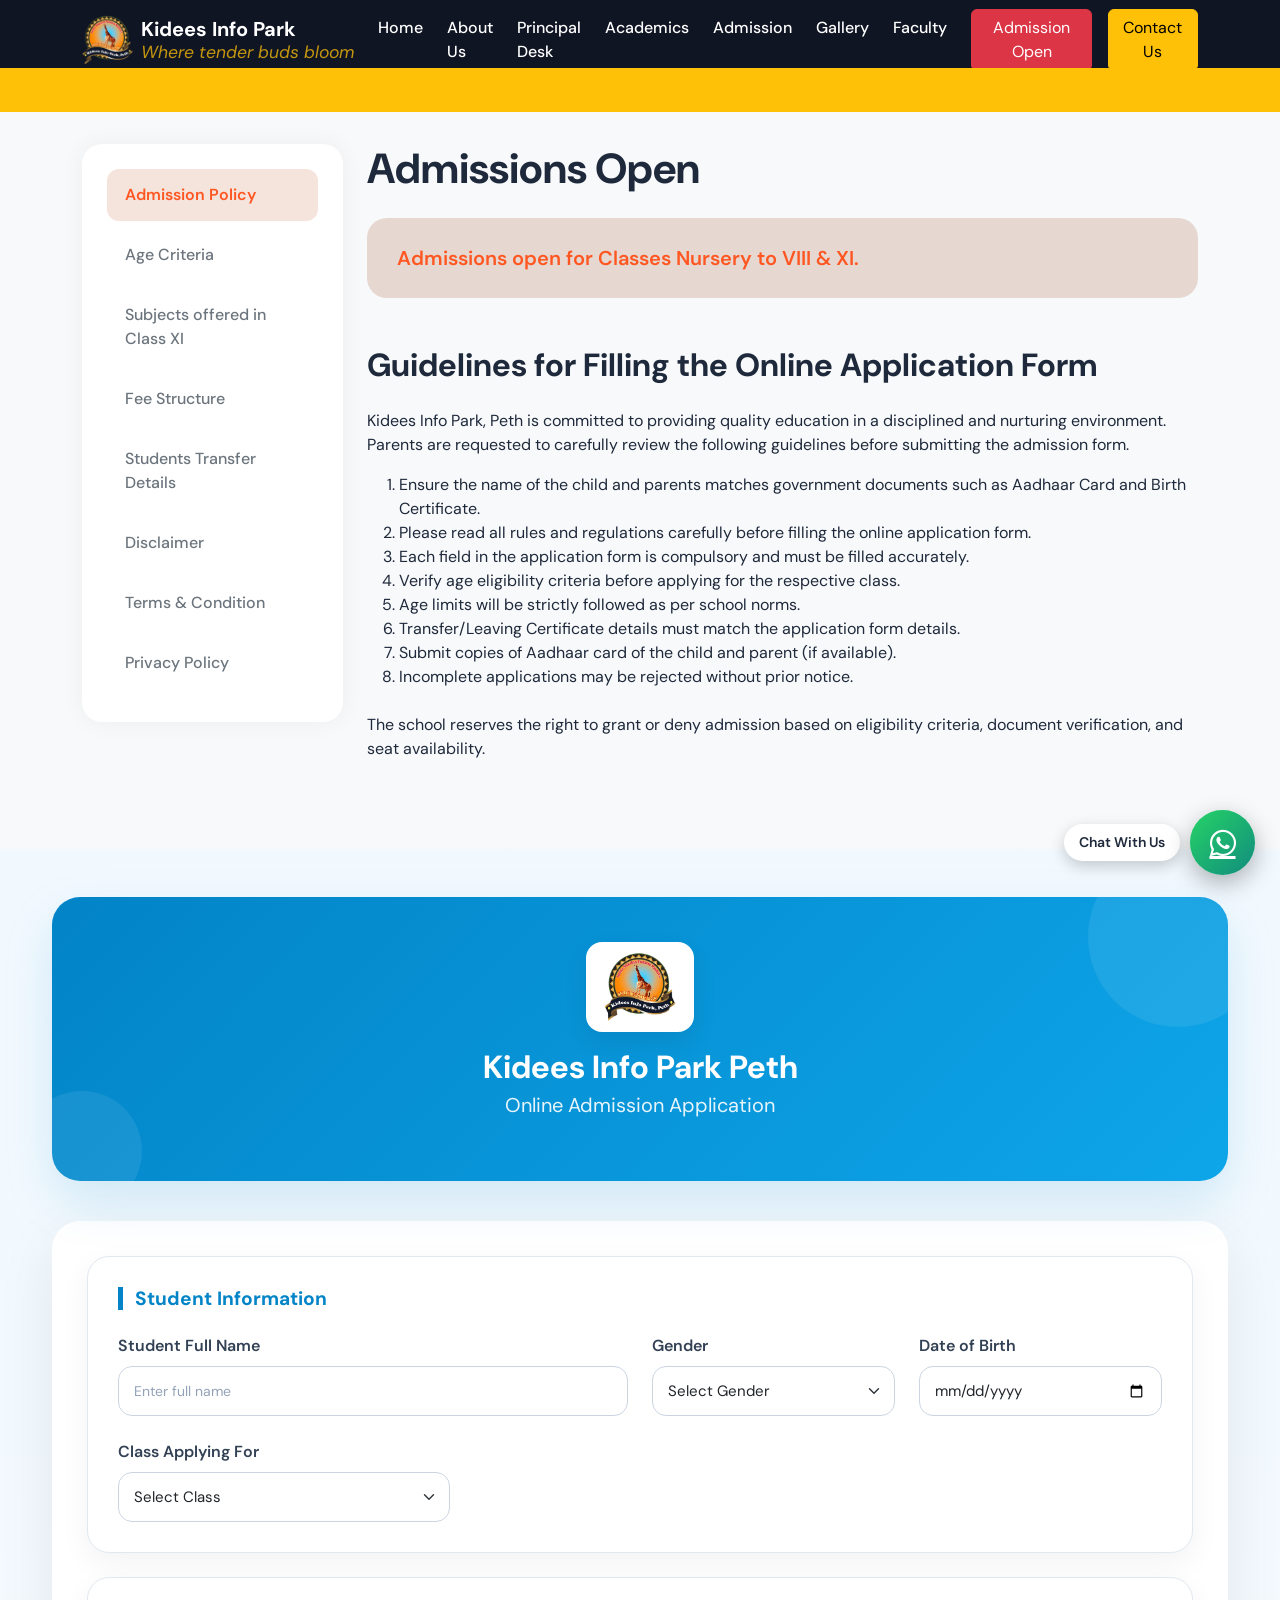
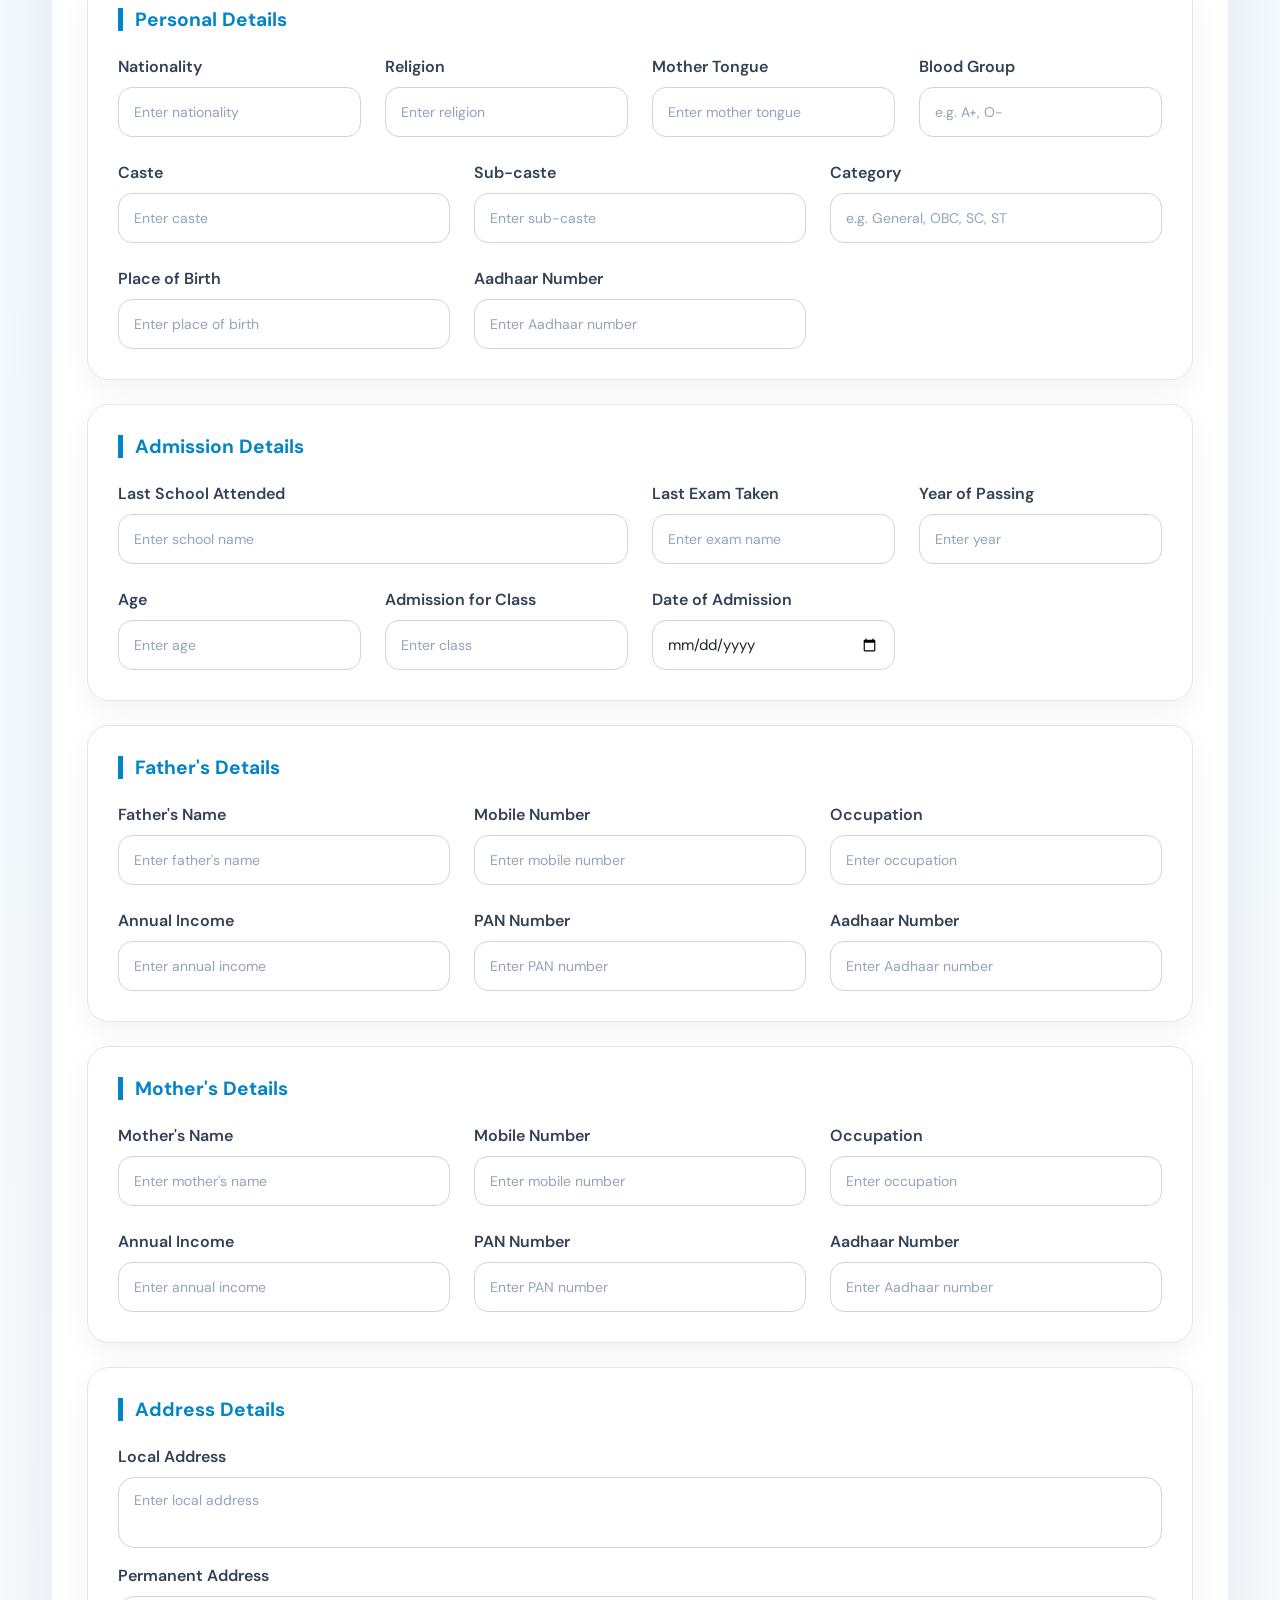
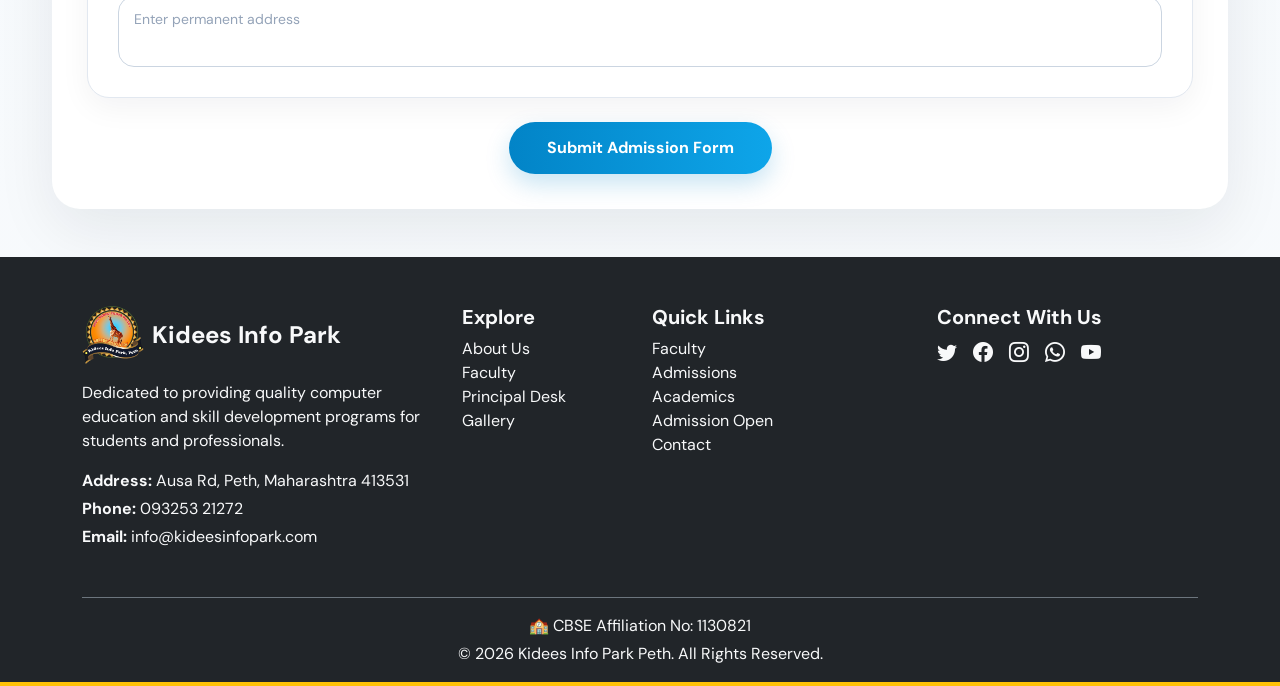
<file: admission.html>
<!DOCTYPE html>
<html lang="en">

<head>
    <meta charset="UTF-8">
    <meta name="viewport" content="width=device-width, initial-scale=1.0">

    <!-- Primary SEO -->
    <title>Admissions | Kidees Info Park Peth | CBSE School in Latur</title>
    <meta name="description"
        content="Apply for admission at Kidees Info Park Peth, a leading CBSE English Medium School in Latur. Admissions open from Pre-Primary to Grade X. Discover our admission process, eligibility criteria and enrollment details.">
    <meta name="keywords"
        content="Admissions in Latur School, CBSE School Admission in Peth, Kidees Info Park Admission, Best School Admission in Latur, Pre Primary Admission Latur, Grade X CBSE Admission">
    <meta name="author" content="Kidees Info Park Peth">
    <meta name="robots" content="index, follow">

    <!-- Canonical URL (Replace with real domain) -->
    <link rel="canonical" href="https://yourdomain.com/admissions.html">

    <!-- Favicon -->
    <link rel="icon" type="image/png" sizes="32x32" href="./images/favicon.png">

    <!-- Open Graph -->
    <meta property="og:title" content="Admissions Open | Kidees Info Park Peth">
    <meta property="og:description"
        content="Admissions now open for Pre-Primary to Grade X at Kidees Info Park Peth, Latur. Enroll your child for holistic CBSE education focused on excellence, values and overall development.">
    <meta property="og:image" content="https://yourdomain.com/images/admissions-og.jpg">
    <meta property="og:url" content="https://yourdomain.com/admissions.html">
    <meta property="og:type" content="website">
    <meta property="og:site_name" content="Kidees Info Park Peth">

    <!-- Twitter Card -->
    <meta name="twitter:card" content="summary_large_image">
    <meta name="twitter:title" content="School Admissions | Kidees Info Park Peth">
    <meta name="twitter:description"
        content="Join Kidees Info Park Peth, a reputed CBSE School in Latur offering quality education from Pre-Primary to Grade X.">
    <meta name="twitter:image" content="https://yourdomain.com/images/admissions-og.jpg">

    <!-- Bootstrap -->
    <link href="https://cdn.jsdelivr.net/npm/bootstrap@5.3.3/dist/css/bootstrap.min.css" rel="stylesheet">

    <!-- Font Awesome -->
    <link rel="stylesheet" href="https://cdnjs.cloudflare.com/ajax/libs/font-awesome/6.5.1/css/all.min.css">

    <!-- Google Font -->
    <link href="https://fonts.googleapis.com/css2?family=DM+Sans:wght@400;500;700&display=swap" rel="stylesheet">

    <!-- Bootstrap Icons -->
    <link rel="stylesheet" href="https://cdn.jsdelivr.net/npm/bootstrap-icons@1.11.1/font/bootstrap-icons.css">

    <!-- Custom CSS -->
    <link rel="stylesheet" href="style.css">

    <style>
        body {
            font-family: 'DM Sans', sans-serif;
            background: linear-gradient(to bottom, #f0f9ff, #f8fafc);
            color: #1e293b;
        }

        .container.my-5 {
            max-width: 1200px;
        }

        /* Header Section */
        .text-center.mb-5 {
            background: linear-gradient(135deg, #0284C7, #0ea5e9);
            padding: 45px 25px;
            border-radius: 28px;
            box-shadow: 0 20px 50px rgba(2, 132, 199, 0.15);
            color: #fff;
            margin-bottom: 40px !important;
            position: relative;
            overflow: hidden;
        }

        .text-center.mb-5::before {
            content: "";
            position: absolute;
            width: 180px;
            height: 180px;
            background: rgba(255, 255, 255, 0.08);
            border-radius: 50%;
            top: -50px;
            right: -40px;
        }

        .text-center.mb-5::after {
            content: "";
            position: absolute;
            width: 120px;
            height: 120px;
            background: rgba(255, 255, 255, 0.08);
            border-radius: 50%;
            bottom: -30px;
            left: -30px;
        }

        .text-center.mb-5 h2 {
            color: #fff !important;
            font-size: 2rem;
            position: relative;
            z-index: 2;
        }

        .text-center.mb-5 p {
            color: rgba(255, 255, 255, 0.9) !important;
            position: relative;
            z-index: 2;
        }

        .text-center.mb-5 img {
            background: #fff;
            padding: 10px 18px;
            border-radius: 16px;
            box-shadow: 0 10px 25px rgba(0, 0, 0, 0.08);
            position: relative;
            z-index: 2;
        }

        /* Form */
        form {
            background: #fff;
            padding: 35px;
            border-radius: 28px;
            box-shadow: 0 20px 60px rgba(15, 23, 42, 0.08);
        }

        /* Cards */
        .card {
            border: 1px solid #e2e8f0 !important;
            border-radius: 22px !important;
            box-shadow: 0 10px 30px rgba(15, 23, 42, 0.05) !important;
            overflow: hidden;
            transition: all 0.3s ease;
        }

        .card:hover {
            transform: translateY(-2px);
            box-shadow: 0 16px 40px rgba(15, 23, 42, 0.08) !important;
        }

        .card-body {
            padding: 30px !important;
        }

        .card h5 {
            font-size: 1.2rem;
            color: #0284C7;
            font-weight: 700 !important;
            border-left: 5px solid #0284C7;
            padding-left: 12px;
            margin-bottom: 24px !important;
        }

        /* Labels */
        .form-label {
            font-weight: 600;
            color: #334155;
            margin-bottom: 8px;
        }

        /* Inputs */
        .form-control,
        .form-select,
        textarea {
            min-height: 50px;
            border-radius: 14px !important;
            border: 1px solid #cbd5e1 !important;
            padding: 12px 15px !important;
            font-size: 15px;
            box-shadow: none !important;
            transition: all 0.25s ease;
        }

        textarea.form-control {
            min-height: auto;
        }

        .form-control:focus,
        .form-select:focus,
        textarea:focus {
            border-color: #0284C7 !important;
            box-shadow: 0 0 0 0.18rem rgba(2, 132, 199, 0.12) !important;
        }

        .form-control::placeholder,
        textarea::placeholder {
            color: #94a3b8;
            font-size: 14px;
        }

        /* Submit Button */
        .btn.btn-primary {
            background: linear-gradient(90deg, #0284C7, #0ea5e9);
            border: none;
            padding: 14px 38px !important;
            font-size: 16px;
            font-weight: 700;
            border-radius: 50px;
            box-shadow: 0 10px 24px rgba(2, 132, 199, 0.22);
            transition: all 0.3s ease;
        }

        .btn.btn-primary:hover {
            transform: translateY(-2px);
            box-shadow: 0 14px 28px rgba(2, 132, 199, 0.28);
        }

        /* Textareas */
        textarea.form-control {
            border-radius: 16px !important;
            resize: none;
        }

        /* Better spacing */
        .row.g-4 {
            --bs-gutter-y: 1.5rem;
            --bs-gutter-x: 1.5rem;
        }

        /* Mobile */
        @media (max-width: 768px) {
            .text-center.mb-5 {
                padding: 30px 20px;
                border-radius: 22px;
            }

            .text-center.mb-5 h2 {
                font-size: 1.6rem;
            }

            form {
                padding: 20px;
                border-radius: 20px;
            }

            .card-body {
                padding: 22px !important;
            }

            .btn.btn-primary {
                width: 100%;
            }
        }
    </style>
</head>

<body>

    <header class="">

        <nav class="navbar navbar-expand-lg navbar-dark fixed-top   shadow-sm" style="background-color: #101524;">

            <div class="container">

                <a class="navbar-brand d-flex align-items-center gap-2 fw-bold text-white" href="./index.html">
                    <img src="./images/kideesinfoparkpeth.png" alt="School Logo" height="45">

                    <div class="d-flex flex-column lh-sm">
                        <span>Kidees Info Park</span>
                        <small class="fw-normal fst-italic text-warning opacity-75">
                            Where tender buds bloom
                        </small>
                    </div>
                </a>


                <button class="navbar-toggler custom-toggler" type="button" data-bs-toggle="collapse"
                    data-bs-target="#navbarSupportedContent" aria-expanded="false">
                    <span></span>
                    <span></span>
                    <span></span>
                </button>


                <div class="collapse navbar-collapse" id="navbarSupportedContent">

                    <ul class="navbar-nav ms-auto mb-2 mb-lg-0 gap-lg-2 gap-1">

                        <li class="nav-item">
                            <a class="nav-link active" href="index.html">Home</a>
                        </li>

                        <li class="nav-item">
                            <a class="nav-link" href="./about-us.html">About Us</a>
                        </li>

                        <li class="nav-item">
                            <a class="nav-link" href="./principal-desk.html">Principal Desk</a>
                        </li>
                        <li class="nav-item">
                            <a class="nav-link" href="./academics.html">Academics</a>
                        </li>
                        <!-- <li class="nav-item dropdown">
                            <a class="nav-link dropdown-toggle" href="#" data-bs-toggle="dropdown">
                                Academics
                            </a>
                            <ul class="dropdown-menu mt-2">
                                <li><a class="dropdown-item" href="#">Pre-Primary</a></li>
                                <li><a class="dropdown-item" href="#">Primary</a></li>
                                <li><a class="dropdown-item" href="#">Secondary</a></li>
                            </ul>
                        </li> -->

                        <li class="nav-item">
                            <a class="nav-link" href="./admission.html">Admission</a>
                        </li>

                        <li class="nav-item">
                            <a class="nav-link" href="./gallery.html">Gallery</a>
                        </li>

                        <li class="nav-item">
                            <a class="nav-link" href="./faculty.html">Faculty</a>
                        </li>

                        <!-- <li class="nav-item">
                            <a class="nav-link" href="#">Contact Us</a>
                        </li> -->

                    </ul>
                    <a href="./admission.html" class="btn btn-danger ms-lg-3 mt-2 mt-lg-0 ">
                        Admission Open
                    </a>
                    <!-- Contact Button -->
                    <a href="./contact.html" class="btn btn-warning ms-lg-3 mt-2 mt-lg-0 ">
                        Contact Us
                    </a>


                </div>
            </div>
            <div class="admission-marquee d-none d-lg-block">
                <span>
                    🎓 Admissions Open for Academic Year 2026–27 at KIDEES INFO PARK PETH!
                    📚 Pre-Primary, Primary & Secondary Classes Now Enrolling — Quality Education, Caring Environment &
                    Experienced Faculty.
                    📝 Apply Today | Limited Seats Available | Secure Your Child’s Bright Future Now!
                </span>
            </div>

        </nav>

    </header>








    <section class="mt-5 pt-5 mb-5 pb-4 bg-light">
        <div class="container py-4 py-md-5">
            <div class="row g-4">

                <!-- Sidebar Desktop -->
                <div class="col-lg-3 d-none d-lg-block">
                    <div class="sidebar-wrapper">
                        <a href="#" class="sidebar-link active" data-target="policy">Admission Policy</a>
                        <a href="#" class="sidebar-link" data-target="age">Age Criteria</a>
                        <a href="#" class="sidebar-link" data-target="subjects">Subjects offered in Class XI</a>
                        <a href="#" class="sidebar-link" data-target="fees">Fee Structure</a>
                        <a href="#" class="sidebar-link" data-target="transfer">Students Transfer Details</a>
                        <a href="#" class="sidebar-link" data-target="disclaimer">Disclaimer</a>
                        <a href="#" class="sidebar-link" data-target="terms">Terms & Condition</a>
                        <a href="#" class="sidebar-link" data-target="privacy">Privacy Policy</a>
                    </div>
                </div>

                <!-- Mobile Menu Button -->
                <div class="d-lg-none mb-3">
                    <button class="btn btn-dark w-100" data-bs-toggle="offcanvas" data-bs-target="#mobileSidebar">
                        ☰ Open Menu
                    </button>
                </div>

                <!-- Mobile Sidebar -->
                <div class="offcanvas offcanvas-start" id="mobileSidebar">
                    <div class="offcanvas-header">
                        <h5>Menu</h5>
                        <button class="btn-close" data-bs-dismiss="offcanvas"></button>
                    </div>
                    <div class="offcanvas-body">
                        <a href="#" class="sidebar-link active" data-target="policy">Admission Policy</a>
                        <a href="#" class="sidebar-link" data-target="age">Age Criteria</a>
                        <a href="#" class="sidebar-link" data-target="subjects">Subjects offered in Class XI</a>
                        <a href="#" class="sidebar-link" data-target="fees">Fee Structure</a>
                        <a href="#" class="sidebar-link" data-target="transfer">Students Transfer Details</a>
                        <a href="#" class="sidebar-link" data-target="disclaimer">Disclaimer</a>
                        <a href="#" class="sidebar-link" data-target="terms">Terms & Condition</a>
                        <a href="#" class="sidebar-link" data-target="privacy">Privacy Policy</a>
                    </div>
                </div>

                <!-- Main Content -->
                <div class="col-lg-9">

                    <h1 class="page-title mb-4">Admissions Open</h1>

                    <div class="banner-box mb-5">
                        <div class="banner-text">
                            Admissions open for Classes Nursery to VIII & XI.
                        </div>
                        <!-- <button class="apply-btn">Apply Now</button> -->
                    </div>

                    <!-- Dynamic Content -->
                    <div id="content-container">

                        <!-- Admission Policy -->
                        <div id="policy" class="content-section">
                            <h2 class="fw-bold mb-4">Guidelines for Filling the Online Application Form</h2>

                            <p>
                                Kidees Info Park, Peth is committed to providing quality education in a disciplined and
                                nurturing environment.
                                Parents are requested to carefully review the following guidelines before submitting the
                                admission form.
                            </p>

                            <ol>
                                <li>Ensure the name of the child and parents matches government documents such as
                                    Aadhaar
                                    Card and Birth Certificate.</li>
                                <li>Please read all rules and regulations carefully before filling the online
                                    application
                                    form.</li>
                                <li>Each field in the application form is compulsory and must be filled accurately.</li>
                                <li>Verify age eligibility criteria before applying for the respective class.</li>
                                <li>Age limits will be strictly followed as per school norms.</li>
                                <li>Transfer/Leaving Certificate details must match the application form details.</li>
                                <li>Submit copies of Aadhaar card of the child and parent (if available).</li>
                                <li>Incomplete applications may be rejected without prior notice.</li>
                            </ol>

                            <p class="mt-4">
                                The school reserves the right to grant or deny admission based on eligibility criteria,
                                document verification, and seat availability.
                            </p>
                        </div>

                        <div id="age" class="content-section d-none">
                            <h2>Age Criteria</h2>
                            <p>
                                Admission is granted strictly as per age eligibility norms prescribed by the
                                institution.
                                The minimum age requirement must be fulfilled as of the academic year start date.
                            </p>
                            <ul>
                                <li>Nursery: As per academic session guidelines</li>
                                <li>Primary & Secondary: Age appropriate to previous academic completion</li>
                                <li>Class XI: Based on completion of Class X from recognized board</li>
                            </ul>
                        </div>

                        <div id="subjects" class="content-section d-none">
                            <h2>Subjects offered in Class XI</h2>
                            <p>
                                The institution offers multiple streams for higher secondary education:
                            </p>
                            <ul>
                                <li><strong>Science Stream</strong> – Physics, Chemistry, Biology/Mathematics</li>
                                <li><strong>Commerce Stream</strong> – Accountancy, Economics, Business Studies</li>
                                <li><strong>Arts Stream</strong> – History, Political Science, Sociology</li>
                            </ul>
                            <p>
                                Subject combinations may vary depending on board regulations and availability.
                            </p>
                        </div>

                        <div id="fees" class="content-section d-none">
                            <h2>Fee Structure</h2>
                            <p>
                                The fee structure is determined according to the class level and facilities provided.
                                Detailed fee information can be obtained from the school administrative office.
                            </p>
                            <ul>
                                <li>Admission Fee</li>
                                <li>Tuition Fee</li>
                                <li>Development Fee</li>
                                <li>Examination Fee (if applicable)</li>
                            </ul>
                        </div>

                        <div id="transfer" class="content-section d-none">
                            <h2>Students Transfer Details</h2>
                            <p>
                                Students seeking transfer from another institution must submit:
                            </p>
                            <ul>
                                <li>Original Transfer Certificate</li>
                                <li>Previous Academic Report Card</li>
                                <li>Birth Certificate</li>
                                <li>Aadhaar Copy</li>
                            </ul>
                        </div>

                        <div id="disclaimer" class="content-section d-none">
                            <h2>Disclaimer</h2>
                            <p>
                                The school management reserves the right to update admission policies, fee structures,
                                and academic guidelines without prior notice.
                            </p>
                        </div>

                        <div id="terms" class="content-section d-none">
                            <h2>Terms & Conditions</h2>
                            <p>
                                By submitting the application form, parents agree to abide by all school rules,
                                regulations, and disciplinary policies.
                            </p>
                        </div>

                        <div id="privacy" class="content-section d-none">
                            <h2>Privacy Policy</h2>
                            <p>
                                All personal information collected during the admission process is kept confidential
                                and used strictly for academic and administrative purposes.
                            </p>
                        </div>

                    </div>

                </div>

            </div>
        </div>
    </section>
    <div class="container my-5">
        <!-- Header -->
        <div class="text-center mb-5">

            <!-- School Logo -->
            <img src="./images/kideesinfoparkpeth.png" alt="Kidees Info Park Peth School Logo" class="img-fluid mb-3"
                style="max-height: 90px;">

            <!-- School Name -->
            <h2 class="fw-bold text-primary mb-1">
                Kidees Info Park Peth
            </h2>

            <!-- Subtitle -->
            <p class="text-muted fs-5">
                Online Admission Application
            </p>

        </div>

        <form action="save_admission.php" method="POST" enctype="multipart/form-data">

            <!-- ================= Student Information ================= -->
            <div class="card shadow-sm border rounded-3 mb-4">
                <div class="card-body p-4">

                    <h5 class="fw-bold mb-4">Student Information</h5>

                    <div class="row g-4">

                        <div class="col-md-6">
                            <label class="form-label">Student Full Name</label>
                            <input type="text" name="student_name" class="form-control" placeholder="Enter full name">
                        </div>

                        <div class="col-md-3">
                            <label class="form-label">Gender</label>
                            <select class="form-select" name="gender">
                                <option selected disabled>Select Gender</option>
                                <option>Male</option>
                                <option>Female</option>
                            </select>
                        </div>

                        <div class="col-md-3">
                            <label class="form-label">Date of Birth</label>
                            <input type="date" name="dob" class="form-control">
                        </div>

                        <div class="col-md-4">
                            <label class="form-label">Class Applying For</label>
                            <select class="form-select" name="class_applying">
                                <option selected disabled>Select Class</option>
                                <option>5th Standard</option>
                                <option>6th Standard</option>
                                <option>7th Standard</option>
                                <option>8th Standard</option>
                                <option>9th Standard</option>
                                <option>10th Standard</option>
                            </select>
                        </div>

                    </div>
                </div>
            </div>

            <!-- ================= Personal Details ================= -->
            <div class="card shadow-sm border rounded-3 mb-4">
                <div class="card-body p-4">

                    <h5 class="fw-bold mb-4">Personal Details</h5>

                    <div class="row g-4">

                        <div class="col-md-3">
                            <label class="form-label">Nationality</label>
                            <input type="text" name="nationality" class="form-control" placeholder="Enter nationality">
                        </div>

                        <div class="col-md-3">
                            <label class="form-label">Religion</label>
                            <input type="text" name="religion" class="form-control" placeholder="Enter religion">
                        </div>

                        <div class="col-md-3">
                            <label class="form-label">Mother Tongue</label>
                            <input type="text" name="mother_tongue" class="form-control"
                                placeholder="Enter mother tongue">
                        </div>

                        <div class="col-md-3">
                            <label class="form-label">Blood Group</label>
                            <input type="text" name="blood_group" class="form-control" placeholder="e.g. A+, O-">
                        </div>

                        <div class="col-md-4">
                            <label class="form-label">Caste</label>
                            <input type="text" name="caste" class="form-control" placeholder="Enter caste">
                        </div>

                        <div class="col-md-4">
                            <label class="form-label">Sub-caste</label>
                            <input type="text" name="sub_caste" class="form-control" placeholder="Enter sub-caste">
                        </div>

                        <div class="col-md-4">
                            <label class="form-label">Category</label>
                            <input type="text" name="category" class="form-control"
                                placeholder="e.g. General, OBC, SC, ST">
                        </div>

                        <div class="col-md-4">
                            <label class="form-label">Place of Birth</label>
                            <input type="text" name="place_of_birth" class="form-control"
                                placeholder="Enter place of birth">
                        </div>

                        <div class="col-md-4">
                            <label class="form-label">Aadhaar Number</label>
                            <input type="text" name="aadhar" class="form-control" placeholder="Enter Aadhaar number">
                        </div>

                    </div>
                </div>
            </div>

            <!-- ================= Admission Details ================= -->
            <div class="card shadow-sm border rounded-3 mb-4">
                <div class="card-body p-4">

                    <h5 class="fw-bold mb-4">Admission Details</h5>

                    <div class="row g-4">

                        <div class="col-md-6">
                            <label class="form-label">Last School Attended</label>
                            <input type="text" name="last_school" class="form-control" placeholder="Enter school name">
                        </div>

                        <div class="col-md-3">
                            <label class="form-label">Last Exam Taken</label>
                            <input type="text" name="last_exam" class="form-control" placeholder="Enter exam name">
                        </div>

                        <div class="col-md-3">
                            <label class="form-label">Year of Passing</label>
                            <input type="text" name="year" class="form-control" placeholder="Enter year">
                        </div>

                        <div class="col-md-3">
                            <label class="form-label">Age</label>
                            <input type="text" name="age" class="form-control" placeholder="Enter age">
                        </div>

                        <div class="col-md-3">
                            <label class="form-label">Admission for Class</label>
                            <input type="text" name="admission_class" class="form-control" placeholder="Enter class">
                        </div>

                        <div class="col-md-3">
                            <label class="form-label">Date of Admission</label>
                            <input type="date" name="admission_date" class="form-control">
                        </div>

                    </div>
                </div>
            </div>

            <!-- ================= Father Details ================= -->
            <div class="card shadow-sm border rounded-3 mb-4">
                <div class="card-body p-4">

                    <h5 class="fw-bold mb-4">Father's Details</h5>

                    <div class="row g-4">

                        <div class="col-md-4">
                            <label class="form-label">Father's Name</label>
                            <input type="text" name="father_name" class="form-control"
                                placeholder="Enter father's name">
                        </div>

                        <div class="col-md-4">
                            <label class="form-label">Mobile Number</label>
                            <input type="text" name="father_mobile" class="form-control"
                                placeholder="Enter mobile number">
                        </div>

                        <div class="col-md-4">
                            <label class="form-label">Occupation</label>
                            <input type="text" name="father_occupation" class="form-control"
                                placeholder="Enter occupation">
                        </div>

                        <div class="col-md-4">
                            <label class="form-label">Annual Income</label>
                            <input type="text" name="father_income" class="form-control"
                                placeholder="Enter annual income">
                        </div>

                        <div class="col-md-4">
                            <label class="form-label">PAN Number</label>
                            <input type="text" name="father_pan" class="form-control" placeholder="Enter PAN number">
                        </div>

                        <div class="col-md-4">
                            <label class="form-label">Aadhaar Number</label>
                            <input type="text" name="father_aadhar" class="form-control"
                                placeholder="Enter Aadhaar number">
                        </div>

                    </div>
                </div>
            </div>

            <!-- ================= Mother Details ================= -->
            <div class="card shadow-sm border rounded-3 mb-4">
                <div class="card-body p-4">

                    <h5 class="fw-bold mb-4">Mother's Details</h5>

                    <div class="row g-4">

                        <div class="col-md-4">
                            <label class="form-label">Mother's Name</label>
                            <input type="text" name="mother_name" class="form-control"
                                placeholder="Enter mother's name">
                        </div>

                        <div class="col-md-4">
                            <label class="form-label">Mobile Number</label>
                            <input type="text" name="mother_mobile" class="form-control"
                                placeholder="Enter mobile number">
                        </div>

                        <div class="col-md-4">
                            <label class="form-label">Occupation</label>
                            <input type="text" name="mother_occupation" class="form-control"
                                placeholder="Enter occupation">
                        </div>

                        <div class="col-md-4">
                            <label class="form-label">Annual Income</label>
                            <input type="text" name="mother_income" class="form-control"
                                placeholder="Enter annual income">
                        </div>

                        <div class="col-md-4">
                            <label class="form-label">PAN Number</label>
                            <input type="text" name="mother_pan" class="form-control" placeholder="Enter PAN number">
                        </div>

                        <div class="col-md-4">
                            <label class="form-label">Aadhaar Number</label>
                            <input type="text" name="mother_aadhar" class="form-control"
                                placeholder="Enter Aadhaar number">
                        </div>

                    </div>
                </div>
            </div>

            <!-- ================= Address ================= -->
            <div class="card shadow-sm border rounded-3 mb-4">
                <div class="card-body p-4">

                    <h5 class="fw-bold mb-4">Address Details</h5>

                    <div class="mb-3">
                        <label class="form-label">Local Address</label>
                        <textarea name="local_address" class="form-control" rows="2"
                            placeholder="Enter local address"></textarea>
                    </div>

                    <div>
                        <label class="form-label">Permanent Address</label>
                        <textarea name="permanent_address" class="form-control" rows="2"
                            placeholder="Enter permanent address"></textarea>
                    </div>

                </div>
            </div>

            <!-- Submit -->
            <div class="text-center">
                <button class="btn btn-primary px-5 py-2" name="submit">
                    Submit Admission Form
                </button>
            </div>

        </form>

    </div>


    <!-- Premium WhatsApp Floating Button -->
    <div class="whatsapp-wrapper">
        <span class="whatsapp-label">Chat With Us</span>
        <a href="https://wa.me/919325321272" target="_blank" class="whatsapp-float">
            <i class="fab fa-whatsapp"></i>
        </a>
    </div>
    <!-- Footer -->
    <footer class="bg-dark text-light pt-5">
        <div class="container">

            <div class="row align-items-start">

                <!-- Left Column: Logo & Contact -->
                <div class="col-12 col-md-4 mb-4 text-center text-md-start">
                    <div class="d-flex align-items-center justify-content-center justify-content-md-start mb-3">
                        <img src="./images/kideesinfoparkpeth.png" alt="Kidees Info Park Logo" style="height:60px;">
                        <span class="fw-bold ms-2 fs-4">Kidees Info Park</span>
                    </div>
                    <p class="fs-6">
                        Dedicated to providing quality computer education and skill development programs for students
                        and professionals.
                    </p>
                    <p class="mb-1 fs-6">
                        <strong>Address:</strong> Ausa Rd, Peth, Maharashtra 413531
                    </p>
                    <p class="mb-1 fs-6">
                        <strong>Phone:</strong>
                        <a href="tel:+919325321272" class="text-light text-decoration-none">
                            093253 21272
                        </a>
                    </p>

                    <p class="mb-2 fs-6">
                        <strong>Email:</strong>
                        <a href="mailto:info@kideesinfopark.com" class="text-light text-decoration-none">
                            info@kideesinfopark.com
                        </a>
                    </p>

                </div>

                <!-- Middle Column: Navigation -->
                <div class="col-6 col-md-2 mb-4 text-center text-md-start">
                    <h6 class="fw-bold fs-5">Explore</h6>
                    <ul class="list-unstyled fs-6">
                        <li><a href="./about-us.html" class="text-light text-decoration-none">About Us</a></li>
                        <li><a href="./faculty.html" class="text-light text-decoration-none">Faculty</a></li>
                        <li><a href="./principal-desk.html" class="text-light text-decoration-none">Principal Desk</a>
                        </li>
                        <li><a href="./gallery.html" class="text-light text-decoration-none">Gallery</a></li>
                    </ul>
                </div>

                <div class="col-6 col-md-3 mb-4 text-center text-md-start">
                    <h6 class="fw-bold fs-5">Quick Links</h6>
                    <ul class="list-unstyled fs-6">
                        <li><a href="#" class="text-light text-decoration-none">Faculty</a></li>
                        <li><a href="./admission.html" class="text-light text-decoration-none">Admissions</a></li>
                        <li><a href="./academics.html" class="text-light text-decoration-none">Academics</a></li>
                        <li><a href="./admission.html" class="text-light text-decoration-none">Admission Open</a></li>
                        <li><a href="./contact.html" class="text-light text-decoration-none">Contact</a></li>
                    </ul>
                </div>

                <!-- Right Column: Social Media -->
                <div class="col-12 col-md-3 mb-4 text-center text-md-start">
                    <h6 class="fw-bold fs-5">Connect With Us</h6>
                    <div class="d-flex justify-content-center justify-content-md-start gap-3 mt-2 fs-5">
                        <a href="https://x.com/kideesinfopark" target="_blank" class="text-light"><i
                                class="bi bi-twitter"></i></a>
                        <a href="https://www.facebook.com/kideesinfopark/" target="_blank" class="text-light"><i
                                class="bi bi-facebook"></i></a>
                        <a href="https://www.instagram.com/kideesinfopark" target="_blank" class="text-light"><i
                                class="bi bi-instagram"></i></a>
                        <a href="https://www.youtube.com/@kideesinfoparklatur9952" target="_blank" class="text-light">
                            <i class="bi bi-whatsapp"></i>
                        </a>
                        <a href="https://www.youtube.com/@kideesinfoparklatur9952" target="_blank"
                            rel="noopener noreferrer" class="text-light">
                            <i class="bi bi-youtube"></i>
                        </a>
                    </div>
                </div>
            </div>

            <!-- Bottom -->
            <div class="text-center border-top border-secondary py-3 mt-3 fs-6">
                <p class="mb-1">
                    🏫 CBSE Affiliation No: 1130821
                </p>
                &copy; 2026 Kidees Info Park Peth. All Rights Reserved.
            </div>
        </div>
    </footer>

    <!-- Orange line -->
    <div class="bg-warning" style="height:4px;"></div>



    <script src="script.js"></script>
    <script src="https://cdn.jsdelivr.net/npm/bootstrap@5.3.3/dist/js/bootstrap.bundle.min.js"></script>
</body>

</html>
</file>
<file: style.css>
body {
    font-family: "DM Sans", serif;
}

/* HERO SECTION */
.hero-section {
    position: relative;
    background-image: url("./images/kidees-school.png");
    background-position: center center;
    background-size: cover;
    background-repeat: no-repeat;

    min-height: 100vh;
    padding-top: 100px;

    display: flex;
    align-items: center;
    color: #fff;
    width: 100%;
    overflow: hidden;
}

/* ===== LEFT OVERLAY ===== */
.hero-section::before {
    content: "";
    position: absolute;
    top: 0;
    left: 0;
    height: 100%;
    width: 60%;

    background: linear-gradient(90deg,
            rgba(0, 0, 0, 0.75) 0%,
            rgba(0, 0, 0, 0.55) 40%,
            rgba(0, 0, 0, 0.2) 70%,
            transparent 100%);

    z-index: 1;
}

/* Keep content above overlay */
.hero-section>* {
    position: relative;
    z-index: 2;
}


/* ===== Laptop & Tablet ===== */
@media (max-width: 992px) {
    .hero-section {
        min-height: 90vh;
        padding-top: 90px;
        background-position: center;
    }
}

/* ===== Mobile Devices ===== */
@media (max-width: 576px) {
    .hero-section {
        min-height: 75vh;
        padding-top: 80px;
        background-position: center top;
        background-size: cover;
    }

    /* Mobile overlay becomes top fade */
    .hero-section::before {
        width: 100%;
        background: linear-gradient(180deg,
                rgba(0, 0, 0, 0.75) 0%,
                rgba(0, 0, 0, 0.45) 60%,
                transparent 100%);
    }
}

/* IMAGE SIDE */
.hero-image {
    display: flex;
    align-items: flex-end;
}

.hero-image img {
    margin-top: 95px;
    width: 100%;
    height: 100%;
    object-fit: cover;
}

/* MOBILE FIX */
@media (max-width: 991px) {

    .hero-section {
        text-align: center;
        padding-top: 100px;
    }

    .hero-image {
        height: 350px;
    }
}


/* TRANSPARENT NAVBAR */

/* LOGO */
.navbar-brand img {
    height: 50px;
}

/* NAV LINKS */
.navbar .nav-link {
    color: #fff !important;
    font-weight: 500;
}

.navbar .nav-link:hover {
    color: #ffc107 !important;
}

/* DROPDOWN */
.dropdown-menu {
    background: rgba(0, 0, 0, 0.85);
    border: none;
}

.dropdown-item {
    color: #fff;
}

.dropdown-item:hover {
    background: #ffc107;
    color: #000;
}




/* HERO CONTENT */
/* .hero-content {
    margin-top: 100px;
    max-width: 700px;
}

.hero-content h1 {
    font-size: 2.8rem;
    font-weight: 700;
    line-height: 1.3;
} */


/* REMOVE BOOTSTRAP ICON */
.navbar-toggler {
    border: none;
}

.navbar-toggler:focus {
    box-shadow: none;
}

/* CUSTOM HAMBURGER */
.custom-toggler span {
    display: block;
    width: 26px;
    height: 3px;
    background: #fff;
    margin: 5px 0;
    transition: 0.3s ease;
}

/* ANIMATION TO CROSS */
.custom-toggler[aria-expanded="true"] span:nth-child(1) {
    transform: rotate(45deg) translate(5px, 5px);
}

.custom-toggler[aria-expanded="true"] span:nth-child(2) {
    opacity: 0;
}

.custom-toggler[aria-expanded="true"] span:nth-child(3) {
    transform: rotate(-45deg) translate(6px, -6px);
}

/* REMOVE DEFAULT CARET */
.dropdown-toggle::after {
    display: none;
}

@media (min-width: 992px) {
    .dropdown:hover .dropdown-menu {
        display: block;
        margin-top: 8px;
        opacity: 1;
        visibility: visible;
    }

    .dropdown-menu {
        display: block;
        opacity: 0;
        visibility: hidden;
        transition: 0.25s ease;
    }
}

/* Desktop only (lg and above) */
@media (min-width: 992px) {
    .dropdown-menu {
        display: block;
        opacity: 0;
        visibility: hidden;
        transform: translateY(10px);
        transition: all 0.3s ease;
    }

    .dropdown:hover .dropdown-menu {
        opacity: 1;
        visibility: visible;
        transform: translateY(0);
    }
}

/* Mobile – default Bootstrap behavior (click) */
@media (max-width: 991px) {
    .dropdown-menu {
        transform: none;
        opacity: 1;
        visibility: visible;
    }
}

/* news-img */
.news-img {
    width: 140px;
    height: 100px;
    object-fit: cover;
    border-radius: 8px;
}

.arrow {
    font-size: 20px;
}

.agenda-item {
    border-bottom: 1px solid #eee;
    padding: 12px 0;
}

/* gallary */
.gallery-img {
    overflow: hidden;
    border-radius: 12px;
    cursor: pointer;
    position: relative;
}

.gallery-img img {
    width: 100%;
    height: 220px;
    object-fit: cover;
    transition: transform .5s ease;
}

.gallery-img:hover img {
    transform: scale(1.12);
}

.gallery-overlay {
    position: absolute;
    inset: 0;
    background: rgba(0, 0, 0, .35);
    opacity: 0;
    transition: .4s;
}

.gallery-img:hover .gallery-overlay {
    opacity: 1;
}

/* Footer */
.footer {
    background-color: #f3f3f3;
    padding: 60px 0 30px;
    font-size: 14px;
    color: #555;
}

.footer h6 {
    font-weight: 600;
    margin-bottom: 20px;
    color: #333;
}

.footer a {
    color: #555;
    text-decoration: none;
    display: block;
    margin-bottom: 10px;
}

.footer a:hover {
    color: #000;
}

.footer .social-icons a {
    width: 36px;
    height: 36px;
    display: inline-flex;
    align-items: center;
    justify-content: center;
    border: 1px solid #ddd;
    border-radius: 6px;
    margin-right: 8px;
    color: #555;
    transition: 0.3s;
}

.footer .social-icons a:hover {
    background-color: #e9e9e9;
}

.footer-bottom {
    border-top: 1px solid #ddd;
    padding-top: 20px;
    margin-top: 40px;
    font-size: 13px;
    color: #777;
}

.footer-orange-line {
    height: 4px;
    background-color: #f47c20;
    width: 100%;
}

.logo-img {
    max-width: 70px;
    margin-bottom: 15px;
}

/* Rounded yellow arrows */
.carousel-control-prev,
.carousel-control-next {
    width: 45px;
    height: 45px;
    top: 50%;
    transform: translateY(-50%);
    background: #FFC107;
    border-radius: 50%;
    opacity: 1;
}

.carousel-control-prev-icon,
.carousel-control-next-icon {
    filter: invert(1);
    width: 18px;
    height: 18px;
}

.carousel-control-prev:hover,
.carousel-control-next:hover {
    background: #e0aa00;
}

/* Card hover smooth effect */
.card {
    transition: transform 0.4s ease, box-shadow 0.4s ease;
}

.card:hover {
    transform: translateY(-8px);
    box-shadow: 0 15px 35px rgba(0, 0, 0, 0.15);
}

/* marque tag */
/* Space below fixed navbar */
.admission-marquee {
    position: fixed;
    margin-top: 100px;
    /* adjust if navbar height changes */
    background: #ffc107;
    overflow: hidden;
    white-space: nowrap;
    padding: 10px 0;
    font-weight: 600;
}

/* Moving text */
.admission-marquee span {
    display: inline-block;
    padding-left: 100%;
    animation: marqueeScroll 25s linear infinite;
    color: #000;
    /* force black text */
}

/* Pause on hover */
.admission-marquee:hover span {
    animation-play-state: paused;
}

@keyframes marqueeScroll {
    0% {
        transform: translateX(0);
    }

    100% {
        transform: translateX(-100%);
    }
}

/* 
Gallary Grid  */
.gallery-grid {
    display: grid;
    grid-template-columns: repeat(auto-fit, minmax(220px, 1fr));
    gap: 16px;
}

.gallery-item {
    overflow: hidden;
    border-radius: 12px;
    cursor: pointer;
    box-shadow: 0 6px 15px rgba(0, 0, 0, .12);
}

.gallery-item img {
    width: 100%;
    height: 220px;
    object-fit: cover;
    transition: .4s;
}

.gallery-item:hover img {
    transform: scale(1.12);
}

.lightbox {
    position: fixed;
    inset: 0;
    background: rgba(0, 0, 0, .92);
    display: none;
    align-items: center;
    justify-content: center;
    z-index: 9999;
}

.lightbox.show {
    display: flex;
}

.lightbox img {
    max-width: 92%;
    max-height: 92%;
    border-radius: 12px;
}

.nav {
    position: absolute;
    top: 50%;
    transform: translateY(-50%);
    font-size: 42px;
    color: white;
    cursor: pointer;
    padding: 12px;
}

.prev {
    left: 20px;
}

.next {
    right: 20px;
}

.close-btn {
    position: absolute;
    top: 20px;
    right: 25px;
    font-size: 36px;
    color: white;
    cursor: pointer;
}


/* features */
.feature-card {
    background: #ffffff;
    padding: 28px 22px;
    border-radius: 18px;
    text-align: center;
    height: 100%;
    box-shadow: 0 10px 25px rgba(0, 0, 0, 0.08);
    transition: 0.35s ease;
}

.feature-card i {
    font-size: 38px;
    color: #0284C7;
    margin-bottom: 12px;
}

.feature-card h6 {
    font-weight: 700;
    margin-bottom: 8px;
}

.feature-card p {
    font-size: 14px;
    color: #6c757d;
}

.feature-card:hover {
    transform: translateY(-10px) scale(1.03);
    box-shadow: 0 18px 40px rgba(2, 132, 199, 0.25);
}

/* admission badge */
.admission-badge {

    background: #ffc107;
    color: #000;
    font-weight: 700;
    padding: 15px 24px;
    border-radius: 12px;
    box-shadow: 0 6px 18px rgba(0, 0, 0, 0.25);
    z-index: 9999;
    animation: pulseGlow 1.8s infinite;
}

/* Pulse animation */
@keyframes pulseGlow {
    0% {
        transform: scale(1);
        box-shadow: 0 0 0 0 rgba(255, 193, 7, 0.6);
    }

    70% {
        transform: scale(1.05);
        box-shadow: 0 0 0 15px rgba(255, 193, 7, 0);
    }

    100% {
        transform: scale(1);
    }
}

/* Mobile friendly */
@media(max-width:768px) {
    .admission-badge {
        font-size: 14px;
        padding: 10px 18px;
    }
}


/* vision mission */
.flow-wrap {
    display: flex;
    align-items: center;
    justify-content: center;
    flex-wrap: wrap;
    gap: 15px;
}

.flow-circle {
    width: 200px;
    height: 200px;
    border-radius: 50%;
    background: white;
    display: flex;
    align-items: center;
    justify-content: center;
    text-align: center;
    padding: 20px;
    font-weight: 500;
}

.flow-connector {
    width: 50px;
    height: 12px;
    border-radius: 6px;
}

.mission {
    border: 10px solid #6cc24a;
}

.vision {
    border: 10px solid #2bb0c8;
}

.strategy {
    border: 10px solid #f6a609;
}

.goals {
    border: 10px solid #5867dd;
}

.con-mission {
    background: #6cc24a;
}

.con-vision {
    background: #2bb0c8;
}

.con-strategy {
    background: #f6a609;
}

@media(max-width:768px) {
    .flow-connector {
        display: none;
    }

    .flow-circle {
        width: 180px;
        height: 180px;
    }
}

/* ============================
   HERO RESPONSIVE FIXES
============================= */

/* Mobile phones */
@media (max-width: 576px) {

    .hero-section {
        padding-top: 110px;
        /* space for fixed navbar */
        text-align: center;
    }

    .hero-content {
        text-align: center !important;
    }

    .hero-content h1 {
        font-size: 2rem;
    }

    .hero-content h3 {
        font-size: 1.2rem;
    }

    .hero-content p {
        font-size: 1rem;
    }

    .hero-content .btn {
        width: 100%;
        margin-bottom: 10px;
    }

    .card {
        max-width: 100% !important;
    }

    .admission-marquee {
        font-size: 0.85rem;
        padding: 6px 0;
    }
}


/* Tablets */
@media (max-width: 992px) {

    .hero-section {
        padding-top: 70px;
    }

    .hero-content {
        text-align: center;
    }

    .hero-content p {
        margin-left: auto;
        margin-right: auto;
    }

    .col-lg-5 {
        margin-top: 25px;
    }
}


/* Extra small navbar logo fix */
@media (max-width: 400px) {
    .navbar-brand img {
        height: 38px;
    }
}

/* Keep mobile menu left aligned */
@media (max-width: 992px) {

    .navbar-collapse {
        text-align: left;
    }

    .navbar-nav {
        align-items: flex-start !important;
    }

    .navbar-nav .nav-link {
        padding-left: 12px;
    }

    .dropdown-menu {
        text-align: left;
    }
}

/* Mobile navbar UI improvements */
@media (max-width: 992px) {

    .navbar-collapse {
        background: #101524;
        padding: 15px 18px;
        border-radius: 0 0 14px 14px;
    }

    .navbar-nav {
        align-items: flex-start;
    }

    .navbar-nav .nav-item {
        width: 100%;
    }

    .navbar-nav .nav-link {
        padding: 10px 0;
        font-size: 16px;
        font-weight: 500;
        color: #fff;
    }

    .navbar-nav .nav-link:hover {
        color: #ffc107;
    }

    .dropdown-menu {
        background: #1a2035;
        border: none;
        margin-left: 10px;
    }

    .dropdown-item {
        color: #fff;
    }

    .dropdown-item:hover {
        background: transparent;
        color: #ffc107;
    }

    /* Mobile CTA button */
    .navbar .btn-warning {
        width: 100%;
        margin-top: 12px;
    }

    .navbar .btn-danger {
        width: 100%;
        margin-top: 12px;
    }

    /* Hamburger spacing */
    .navbar-toggler {
        border: none;
    }
}


/* form margin botton when in mobile screen  */
@media (max-width: 767.98px) {
    .admission-card-wrapper {
        margin-bottom: 5rem;
        /* equivalent to mb-5 */
    }
}

/* Awards & Achievements */
.award-card {
    border-radius: 15px;
    overflow: hidden;
    transition: all 0.3s ease;
    box-shadow: 0 8px 20px rgba(0, 0, 0, 0.05);
}

.award-card:hover {
    transform: translateY(-8px);
    box-shadow: 0 15px 30px rgba(0, 0, 0, 0.12);
}

.award-card img {
    height: 200px;
    object-fit: cover;
}


/* testimonials */
.testimonial-section {
    background: linear-gradient(180deg, #f8f9fa, #ffffff);
}

.testimonial-card {
    background: #ffffff;
    padding: 30px 20px;
    border-radius: 20px;
    box-shadow: 0 10px 30px rgba(0, 0, 0, 0.05);
    transition: 0.3s ease;
}

.testimonial-card:hover {
    transform: translateY(-8px);
    box-shadow: 0 20px 40px rgba(0, 0, 0, 0.1);
}

.testimonial-card img {
    width: 90px;
    height: 90px;
    object-fit: cover;
}

.stars {
    color: #ffc107;
    font-size: 18px;
    letter-spacing: 2px;
}

/* mission ,mission section css*/
.mission-section {
    background: linear-gradient(180deg, #ffffff, #f8f9fa);
}

/* Timeline Layout */
.timeline-wrapper {
    display: flex;
    justify-content: center;
    align-items: center;
    gap: 40px;
    position: relative;
    flex-wrap: wrap;
}

/* Horizontal Line */
.timeline-wrapper::before {
    content: "";
    position: absolute;
    top: 50%;
    left: 10%;
    width: 80%;
    height: 4px;
    background: #e9ecef;
    z-index: 0;
}

.timeline-item {
    position: relative;
    z-index: 1;
}

/* Circle Design */
.timeline-circle {
    width: 220px;
    height: 220px;
    border-radius: 50%;
    padding: 30px;
    background: #fff;
    display: flex;
    align-items: center;
    justify-content: center;
    text-align: center;
    box-shadow: 0 10px 30px rgba(0, 0, 0, 0.06);
    transition: 0.3s ease;
}

.timeline-circle:hover {
    transform: translateY(-10px);
    box-shadow: 0 20px 40px rgba(0, 0, 0, 0.12);
}

/* Different Gradient Themes */
.mission {
    background: linear-gradient(135deg, #fff8e1, #ffffff);
}

.vision {
    background: linear-gradient(135deg, #e3f2fd, #ffffff);
}

.strategy {
    background: linear-gradient(135deg, #e8f5e9, #ffffff);
}

.goals {
    background: linear-gradient(135deg, #fce4ec, #ffffff);
}

/* Responsive */
@media (max-width: 992px) {
    .timeline-wrapper {
        flex-direction: column;
    }

    .timeline-wrapper::before {
        width: 4px;
        height: 100%;
        top: 0;
        left: 50%;
        transform: translateX(-50%);
    }
}


/* About page */
.about-premium {
    background: linear-gradient(to right, #f8fbff, #ffffff);
}

.highlight-box {
    background: #ffffff;
    transition: 0.3s ease;
}

.highlight-box:hover {
    transform: translateY(-5px);
    box-shadow: 0 10px 25px rgba(0, 0, 0, 0.08);
}

.image-wrapper {
    position: relative;
}

.floating-card {
    position: absolute;
    bottom: 20px;
    left: -30px;
    max-width: 200px;
}

@media (max-width: 991px) {
    .floating-card {
        position: static;
        margin-top: 20px;
    }
}


/* vision mission  */
#vision-mission {
    position: relative;
    overflow: hidden;
}

.icon-box {
    width: 70px;
    height: 70px;
    border-radius: 50%;
    display: flex;
    align-items: center;
    justify-content: center;
}

.card {
    transition: all 0.4s ease;
}

.card:hover {
    transform: translateY(-10px);
    box-shadow: 0 15px 35px rgba(0, 0, 0, 0.15) !important;
}

/* Time line for principles page */


/* Center Vertical Line */
.timeline-modern::before {
    content: "";
    position: absolute;
    left: 50%;
    top: 0;
    width: 3px;
    height: 100%;
    background: #0284C7;
    transform: translateX(-50%);
}

/* Year Badge */
.year-badge {
    display: inline-block;
    background: #0284C7;
    color: #fff;
    padding: 12px 20px;
    border-radius: 50px;
    font-weight: 600;
    box-shadow: 0 8px 20px rgba(0, 0, 0, 0.15);
}

/* Animation */
.animate-item {
    opacity: 0;
    transform: translateY(40px);
    transition: all 0.8s ease;
}

.animate-item.show {
    opacity: 1;
    transform: translateY(0);
}

/* Responsive Fix */
@media (max-width: 991px) {
    .timeline-modern::before {
        left: 10px;
    }

    .year-badge {
        margin-left: 20px;
    }
}

/* principles awards */
.award-card {
    background: #ffffff;
    border-radius: 20px;
    box-shadow: 0 10px 30px rgba(0, 0, 0, 0.08);
    transition: all 0.4s ease;
}

.award-card:hover {
    transform: translateY(-10px);
    box-shadow: 0 20px 40px rgba(0, 0, 0, 0.15);
}

.award-icon {
    font-size: 40px;
    color: #0284C7;
}

.award-year {
    display: inline-block;
    margin-top: 10px;
    padding: 6px 16px;
    background: #0284C7;
    color: #fff;
    border-radius: 30px;
    font-size: 14px;
    font-weight: 500;
}

/* commitment principles */
.academic-commitment {
    background: linear-gradient(135deg, #f8fafc, #e2e8f0);
}

.commitment-title {
    font-size: 32px;
    font-weight: 700;
    color: #0f172a;
}

.commitment-text {
    font-size: 16px;
    color: #475569;
    line-height: 1.8;
}

.principal-signature {
    font-size: 15px;
    color: #0f172a;
    border-left: 4px solid #0284C7;
    padding-left: 15px;
}

.commitment-highlight {
    background: #ffffff;
    border-radius: 20px;
    box-shadow: 0 20px 40px rgba(0, 0, 0, 0.08);
    transition: all 0.4s ease;
}

.commitment-highlight:hover {
    transform: translateY(-10px);
}

.quote-icon {
    font-size: 40px;
    color: #0284C7;
}

@media (max-width: 767px) {
    .commitment-title {
        font-size: 26px;
    }
}

/* parent-testimonials */
.parent-testimonials {
    background: linear-gradient(135deg, #0f172a, #1e293b);
    color: #fff;
}

.testimonial-title {
    font-size: 32px;
    font-weight: 700;
    color: #fff;
}

.testimonial-subtitle {
    color: #cbd5e1;
}

/* Glass Card */
.testimonial-card {
    background: rgba(255, 255, 255, 0.08);
    border-radius: 20px;
    backdrop-filter: blur(12px);
    border: 1px solid rgba(255, 255, 255, 0.15);
    transition: all 0.4s ease;
}

.testimonial-card:hover {
    transform: translateY(-12px);
    box-shadow: 0 20px 40px rgba(0, 0, 0, 0.4);
}

/* Avatar */
.testimonial-img {
    width: 60px;
    height: 60px;
    border-radius: 50%;
    object-fit: cover;
    border: 3px solid #facc15;
}

/* Stars */
.stars {
    color: #facc15;
    font-size: 18px;
    letter-spacing: 2px;
}

/* Text */
.testimonial-text {
    color: #e2e8f0;
    font-size: 15px;
    line-height: 1.7;
}

@media (max-width: 767px) {
    .testimonial-title {
        font-size: 26px;
    }
}

/* Hero Section */
.admission-hero {
    background: linear-gradient(rgba(0, 0, 0, 0.65), rgba(0, 0, 0, 0.65)), url('images/admission-hero.jpg') center/cover no-repeat;
    height: 85vh;
    display: flex;
    align-items: center;
    color: #fff;
}

/* Premium Card Style */
.admission-card {
    border: none;
    border-radius: 20px;
    transition: 0.3s ease;
}

.admission-card:hover {
    transform: translateY(-8px);
    box-shadow: 0 15px 35px rgba(0, 0, 0, 0.15);
}

/* Section Title */
.section-title {
    font-weight: 700;
    position: relative;
    margin-bottom: 20px;
}

.section-title::after {
    content: '';
    width: 70px;
    height: 3px;
    background: #0d6efd;
    display: block;
    margin-top: 8px;
}

/* CTA Section */
.cta-section {
    background: linear-gradient(135deg, #002855, #00509e);
    color: white;
}

/* Sidebar */
.sidebar-wrapper {
    background: #ffffff;
    border-radius: 20px;
    padding: 25px;
    box-shadow: 0 0 25px rgba(0, 0, 0, 0.05);
}

.sidebar-link {
    display: block;
    padding: 14px 18px;
    border-radius: 12px;
    margin-bottom: 8px;
    text-decoration: none;
    color: #6c757d;
    font-weight: 500;
    transition: all .3s ease;
}

.sidebar-link:hover {
    background: #f5e4dc;
    color: #ff5722;
}

.sidebar-link.active {
    background: #f5e4dc;
    color: #ff5722;
    font-weight: 600;
}

/* Main Content */
.page-title {
    font-weight: 700;
    font-size: 42px;
}

.banner-box {
    background: #e6d7d1;
    border-radius: 20px;
    padding: 25px 30px;
    display: flex;
    justify-content: space-between;
    align-items: center;
    flex-wrap: wrap;
}

.banner-text {
    color: #ff5722;
    font-weight: 600;
    font-size: 20px;
}

.apply-btn {
    background: #2d2f7f;
    color: #fff;
    padding: 12px 30px;
    border-radius: 12px;
    font-weight: 600;
    border: none;
}

.apply-btn:hover {
    background: #1f2160;
}

/* Content fade animation */
.content-section {
    animation: fadeIn .4s ease;
}

@keyframes fadeIn {
    from {
        opacity: 0;
        transform: translateY(10px);
    }

    to {
        opacity: 1;
        transform: translateY(0);
    }
}

/* Responsive */
@media(max-width:991px) {
    .page-title {
        font-size: 32px;
    }
}

/* faculty-card  */


.faculty-card {
    position: relative;
    overflow: hidden;
    height: 100%;
    cursor: pointer;
}

.faculty-card img {
    height: 300px;
    /* same height for all */
    object-fit: cover;
    width: 100%;
    transition: 0.4s ease;
}

.faculty-card:hover img {
    transform: scale(1.08);
}

.overlay {
    position: absolute;
    bottom: 0;
    left: 0;
    width: 100%;
    height: 100%;
    background: linear-gradient(to top, rgba(0, 0, 0, 0.85), rgba(0, 0, 0, 0.3));
    color: #fff;
    display: flex;
    align-items: flex-end;
    padding: 20px;
    opacity: 0;
    transition: 0.4s ease;
}

.faculty-card:hover .overlay {
    opacity: 1;
}

.badge-exp {
    position: absolute;
    top: 15px;
    right: 15px;
}



/* Gallery Card home*/
/* Gallery Card */
.home-gallery-card {
    position: relative;
    overflow: hidden;
    cursor: pointer;
}

.home-gallery-card img {
    width: 100%;
    height: 250px;
    object-fit: cover;
    transition: 0.5s ease;
}

.home-gallery-card:hover img {
    transform: scale(1.1);
}

.gallery-overlay {
    position: absolute;
    bottom: 0;
    left: 0;
    width: 100%;
    padding: 20px;
    background: linear-gradient(to top, rgba(13, 110, 253, 0.9), rgba(0, 0, 0, 0));
    color: #fff;
    opacity: 0;
    transition: 0.4s ease;
}

.home-gallery-card:hover .gallery-overlay {
    opacity: 1;
}


/* our facility homepage section */
.facility-list li {
    margin-bottom: 10px;
    color: #444;
}

.facility-img {
    width: 260px;
    height: 260px;
    border-radius: 50%;
    overflow: hidden;
    border: 8px solid #ffc107;
    margin: 0 auto;
}

.facility-img img {
    width: 100%;
    height: 100%;
    object-fit: cover;
}

.facility-img-top {
    position: relative;
    z-index: 2;
}

.facility-img-bottom {
    position: relative;
    margin-top: -60px;
    border-color: #28a745;
}

/* Mobile Responsive */
@media (max-width: 768px) {
    .facility-img {
        width: 200px;
        height: 200px;
    }

    .facility-img-bottom {
        margin-top: 20px;
    }
}


/* ===== Gallery Cards ===== */
.gallery-card img {
    height: 200px;
    object-fit: cover;
}

.gallery-card {
    transition: all 0.3s ease;
    border-radius: 15px;
}

.gallery-card:hover {
    transform: translateY(-8px);
    box-shadow: 0 15px 30px rgba(0, 0, 0, 0.1);
}

/* ===== WhatsApp Floating Button ===== */
.whatsapp-wrapper {
    position: fixed;
    bottom: 25px;
    right: 25px;
    display: flex;
    align-items: center;
    gap: 10px;
    z-index: 9999;
}

.whatsapp-label {
    background: white;
    padding: 8px 15px;
    border-radius: 30px;
    font-weight: 600;
    font-size: 14px;
    box-shadow: 0 5px 15px rgba(0, 0, 0, 0.2);
    animation: slideIn 0.8s ease;
    white-space: nowrap;
}

@keyframes slideIn {
    from {
        opacity: 0;
        transform: translateX(20px);
    }

    to {
        opacity: 1;
        transform: translateX(0);
    }
}

.whatsapp-float {
    width: 65px;
    height: 65px;
    background: linear-gradient(135deg, #25D366, #128C7E);
    color: #fff;
    border-radius: 50%;
    display: flex;
    align-items: center;
    justify-content: center;
    font-size: 30px;
    box-shadow: 0 8px 25px rgba(0, 0, 0, 0.3);
    transition: all 0.3s ease;
    position: relative;
}

.whatsapp-float:hover {
    transform: scale(1.15);
    box-shadow: 0 12px 35px rgba(0, 0, 0, 0.4);
}

.whatsapp-float::before {
    content: "";
    position: absolute;
    width: 65px;
    height: 65px;
    background: rgba(37, 211, 102, 0.4);
    border-radius: 50%;
    animation: pulse 2s infinite;
    z-index: -1;
}

@keyframes pulse {
    0% {
        transform: scale(1);
        opacity: 0.7;
    }

    70% {
        transform: scale(1.6);
        opacity: 0;
    }

    100% {
        opacity: 0;
    }
}

@media (max-width: 576px) {
    .whatsapp-label {
        display: none;
    }
}

/* ===== News Section ===== */
.news-img {
    width: 120px;
    height: 90px;
    object-fit: cover;
}

article {
    cursor: pointer;
    transition: .3s;
}

article:hover {
    transform: translateY(-5px);
}
</file>
